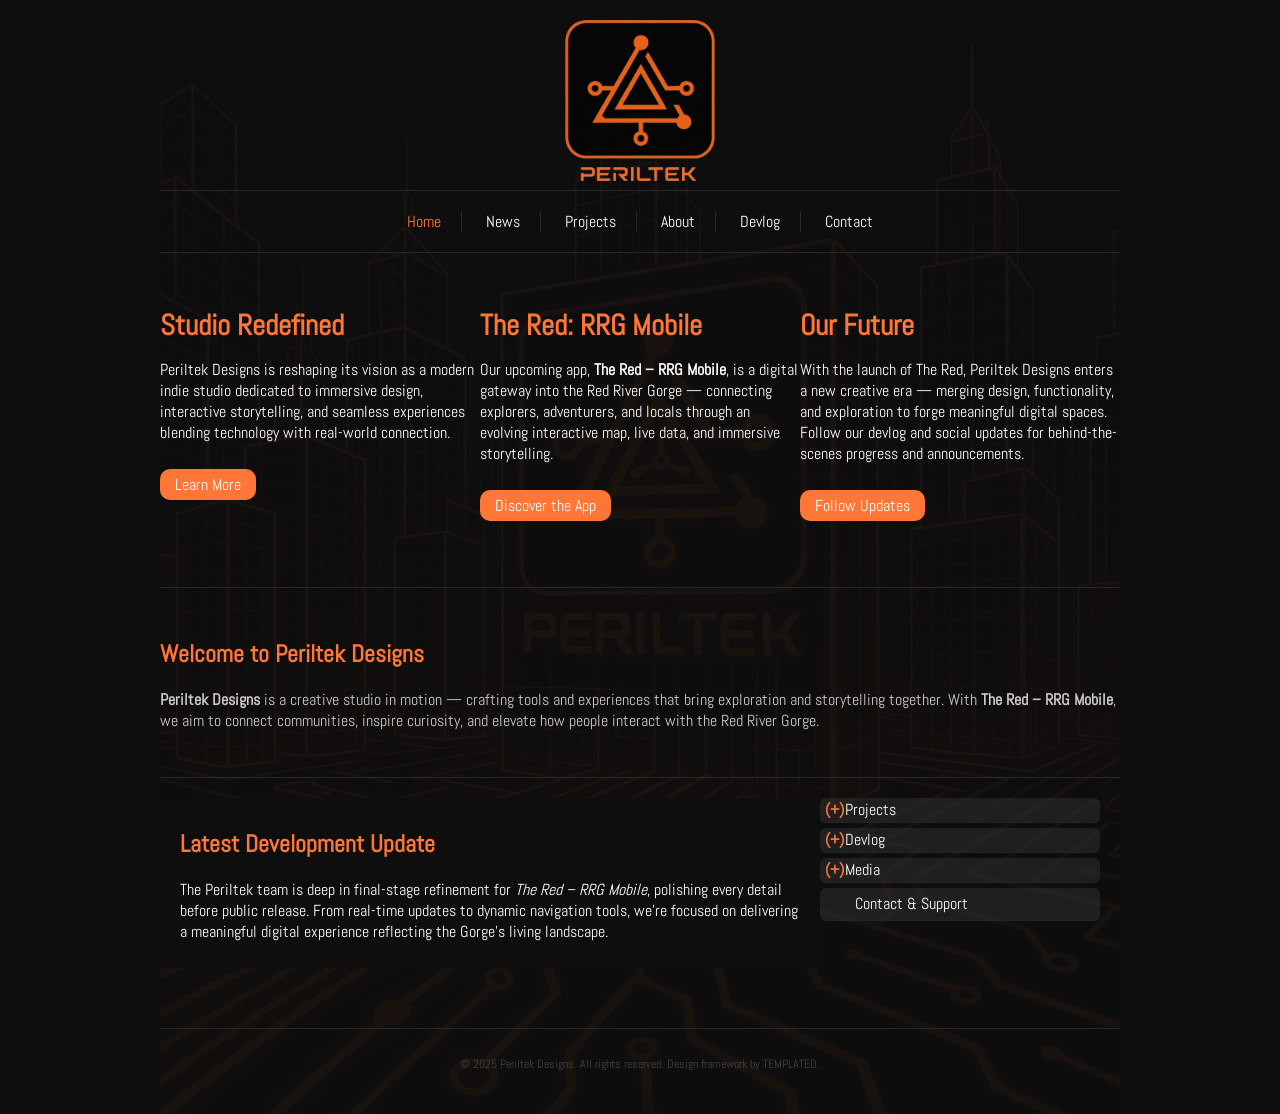
<file: index.html>
<!DOCTYPE html PUBLIC "-//W3C//DTD XHTML 1.0 Strict//EN"
		  "http://www.w3.org/TR/xhtml1/DTD/xhtml1-strict.dtd">
<html xmlns="http://www.w3.org/1999/xhtml">
<head>
	<meta charset="utf-8" />
	<meta name="viewport" content="width=device-width, initial-scale=1.0" />
	<meta name="keywords" content="Periltek Designs, game development, indie studio, The Red, RRG Mobile, Red River Gorge, game app" />
	<meta name="description" content="Periltek Designs is a creative studio reshaping its identity through innovation and immersive design. Discover our upcoming app — The Red: RRG Mobile." />
	<title>Periltek Designs | The Red - RRG Mobile</title>
	<link href="http://fonts.googleapis.com/css?family=Abel" rel="stylesheet" type="text/css" />

	<style>
		body, html {
			margin: 0;
			padding: 0;
			font-family: 'Abel', sans-serif;
			background: #0E0E0E;
			color: #fff;
		}

		a {
			text-decoration: none;
			color: #FF7637;
		}

			a:hover {
				text-decoration: underline;
			}

		/* Wrapper */
		#wrapper {
			max-width: 960px;
			width: 95%;
			margin: 0 auto;
			position: relative;
			min-height: 100vh;
		}

			#wrapper::before {
				content: "";
				position: absolute;
				top: 0;
				left: 0;
				width: 100%;
				height: 100%;
				background: url('images/Periltek Node City Cut BG.png') no-repeat center top;
				background-size: cover;
				opacity: 0.05;
				z-index: 0;
			}

			#wrapper > * {
				position: relative;
				z-index: 1;
			}

		/* Logo */
		#logo {
			width: 150px;
			height: 150px;
			margin: 20px auto;
			text-align: center;
		}

			#logo img {
				width: 100%;
				height: auto;
				display: block;
				margin: 0 auto;
			}

		/* Navigation */
		#menu {
			overflow: hidden;
			width: 100%;
			margin: 0 auto;
			padding: 20px 0;
			border-top: 1px solid #292929;
			border-bottom: 1px solid #292929;
			text-align: center;
		}

			#menu ul {
				margin: 0;
				padding: 0;
				list-style: none;
			}

			#menu li {
				display: inline-block;
				border-right: 1px solid #292929;
			}

				#menu li:last-child {
					border-right: none;
				}

			#menu a {
				display: inline-block;
				padding: 0 20px;
				font-size: 16px;
				color: #fff;
			}

				#menu a:hover, #menu .current_page_item a {
					color: #FF7637;
				}

		/* Three-column flex layout */
		#three-columns {
			display: flex;
			justify-content: space-between;
			flex-wrap: wrap;
			padding: 30px 0;
			border-bottom: 1px solid #292929;
		}

			#three-columns > div {
				flex: 1 1 30%;
				margin-bottom: 20px;
			}

			#three-columns h2 {
				font-size: 1.8em;
				color: #FF7637;
				margin-bottom: 10px;
			}

		.link-style {
			display: inline-block;
			margin-top: 10px;
			padding: 5px 15px;
			background: #FF7637;
			border-radius: 10px;
			color: #fff;
		}

			.link-style:hover {
				background: #ff884e;
			}

		/* Welcome block */
		#welcome {
			padding: 30px 0;
			border-bottom: 1px solid #292929;
		}

			#welcome h2 a {
				color: #FF7637;
			}

			#welcome .entry p {
				color: #ccc;
			}

		/* Page content */
		#page {
			display: flex;
			flex-wrap: wrap;
			padding-top: 20px;
		}

		#content {
			flex: 1 1 620px;
			padding: 10px 20px;
			background: rgba(14,14,14,0.8);
			color: #fff;
			margin-bottom: 20px;
			border-radius: 10px;
		}

		#sidebar {
			flex: 0 0 280px;
			padding: 0 20px 0 0;
		}

		/* Expandable sidebar */
		.expandable ul {
			list-style: none;
			padding: 0;
			margin: 0;
		}

		.expandable li {
			cursor: pointer;
			border-bottom: 1px dotted #292929;
			position: relative;
			padding-left: 25px;
			line-height: 1.5em;
			margin-bottom: 5px;
			background: rgba(50,50,50,0.5);
			border-radius: 6px;
			transition: background 0.3s ease;
		}

			.expandable li:hover {
				background: rgba(255,118,55,0.2);
			}

			.expandable li.active {
				background: rgba(255,118,55,0.3);
			}

			.expandable li.has-sub::before {
				content: "(+)";
				position: absolute;
				left: 5px;
				top: 0;
				font-weight: bold;
				color: #FF7637;
			}

			.expandable li.active.has-sub::before {
				content: "(-)";
			}

			.expandable li ul {
				display: none;
				padding-left: 20px;
				margin-top: 5px;
			}

			.expandable li.active > ul {
				display: block;
			}

			.expandable li a {
				color: #fff;
				text-decoration: none;
				display: block;
				margin-left: 10px;
				padding: 4px 0;
			}

				.expandable li a:hover {
					color: #000;
				}

		/* Clearfix */
		.clearfix::after {
			content: "";
			display: block;
			clear: both;
		}

		/* Footer */
		#footer {
			width: 100%;
			margin: 40px auto 0 auto;
			padding: 15px 0 30px 0;
			border-top: 1px solid #292929;
			text-align: center;
			color: #444;
			font-size: 12px;
		}

			#footer a {
				color: #444;
			}

		@media(max-width:768px) {
			#three-columns {
				flex-direction: column;
			}

				#three-columns > div {
					margin-bottom: 20px;
					flex: 1 1 100%;
				}

			#page {
				flex-direction: column;
			}

			#sidebar {
				flex: 1 1 100%;
				margin-bottom: 20px;
			}

			#menu li {
				display: block;
				border-right: none;
				margin-bottom: 5px;
			}

			#menu a {
				padding: 10px 0;
				display: block;
			}
		}
	</style>

	<script>
		document.addEventListener("DOMContentLoaded", function () {
			const items = document.querySelectorAll(".expandable li.has-sub");
			items.forEach(item => {
				item.addEventListener("click", function (e) {
					e.stopPropagation();
					this.classList.toggle("active");
				});
			});
		});
	</script>
</head>

<body>
	<div id="wrapper">
		<div id="logo">
			<a href="index.html"><img src="images/Periltek-Logo.png" alt="Periltek Designs Logo" /></a>
		</div>

		<div id="menu">
			<ul>
				<li class="current_page_item"><a href="index.html">Home</a></li>
				<li><a href="news.html">News</a></li>
				<li><a href="projects.html">Projects</a></li>
				<li><a href="about.html">About</a></li>
				<li><a href="devlog.html">Devlog</a></li>
				<li><a href="contact.html">Contact</a></li>
			</ul>
		</div>

		<div id="three-columns">
			<div id="column1">
				<h2>Studio Redefined</h2>
				<p>Periltek Designs is reshaping its vision as a modern indie studio dedicated to immersive design, interactive storytelling, and seamless experiences blending technology with real-world connection.</p>
				<p><a href="about.html" class="link-style">Learn More</a></p>
			</div>

			<div id="column2">
				<h2>The Red: RRG Mobile</h2>
				<p>Our upcoming app, <strong>The Red – RRG Mobile</strong>, is a digital gateway into the Red River Gorge — connecting explorers, adventurers, and locals through an evolving interactive map, live data, and immersive storytelling.</p>
				<p><a href="https://www.RedRiverRecreations.com" target="_blank" class="link-style">Discover the App</a></p>
			</div>

			<div id="column3">
				<h2>Our Future</h2>
				<p>With the launch of The Red, Periltek Designs enters a new creative era — merging design, functionality, and exploration to forge meaningful digital spaces. Follow our devlog and social updates for behind-the-scenes progress and announcements.</p>
				<p><a href="devlog.html" class="link-style">Follow Updates</a></p>
			</div>
		</div>

		<div id="welcome">
			<h2 class="title"><a href="#">Welcome to Periltek Designs</a></h2>
			<div class="entry">
				<p><strong>Periltek Designs</strong> is a creative studio in motion — crafting tools and experiences that bring exploration and storytelling together. With <strong>The Red – RRG Mobile</strong>, we aim to connect communities, inspire curiosity, and elevate how people interact with the Red River Gorge.</p>
			</div>
		</div>

		<div id="page" class="clearfix">
			<div id="content">
				<div class="post">
					<h2 class="title"><a href="devlog.html">Latest Development Update</a></h2>
					<div class="entry">
						<p>The Periltek team is deep in final-stage refinement for <em>The Red – RRG Mobile</em>, polishing every detail before public release. From real-time updates to dynamic navigation tools, we’re focused on delivering a meaningful digital experience reflecting the Gorge’s living landscape.</p>
					</div>
				</div>
			</div>

			<div id="sidebar" class="expandable">
				<ul>
					<li class="has-sub">
						Projects
						<ul>
							<li><a href="projects.html#thered">The Red – RRG Mobile</a></li>
							<li><a href="projects.html#future">Future Game Concepts</a></li>
							<li><a href="projects.html#tools">Experimental Tools</a></li>
						</ul>
					</li>
					<li class="has-sub">
						Devlog
						<ul>
							<li><a href="devlog.html#latest">Latest Updates</a></li>
							<li><a href="devlog.html#beta">Beta Testing Notes</a></li>
							<li><a href="devlog.html#team">Team Insights</a></li>
						</ul>
					</li>
					<li class="has-sub">
						Media
						<ul>
							<li><a href="media.html#screenshots">Screenshots</a></li>
							<li><a href="media.html#concept">Concept Art</a></li>
							<li><a href="media.html#photos">Team Photos</a></li>
						</ul>
					</li>
					<li><a href="contact.html">Contact & Support</a></li>
				</ul>
			</div>
		</div>

		<div id="footer">
			<p>&copy; 2025 Periltek Designs. All rights reserved. Design framework by <a href="https://templated.live/naturalprime/" rel="nofollow">TEMPLATED</a>.</p>
		</div>
	</div>
</body>
</html>
</file>
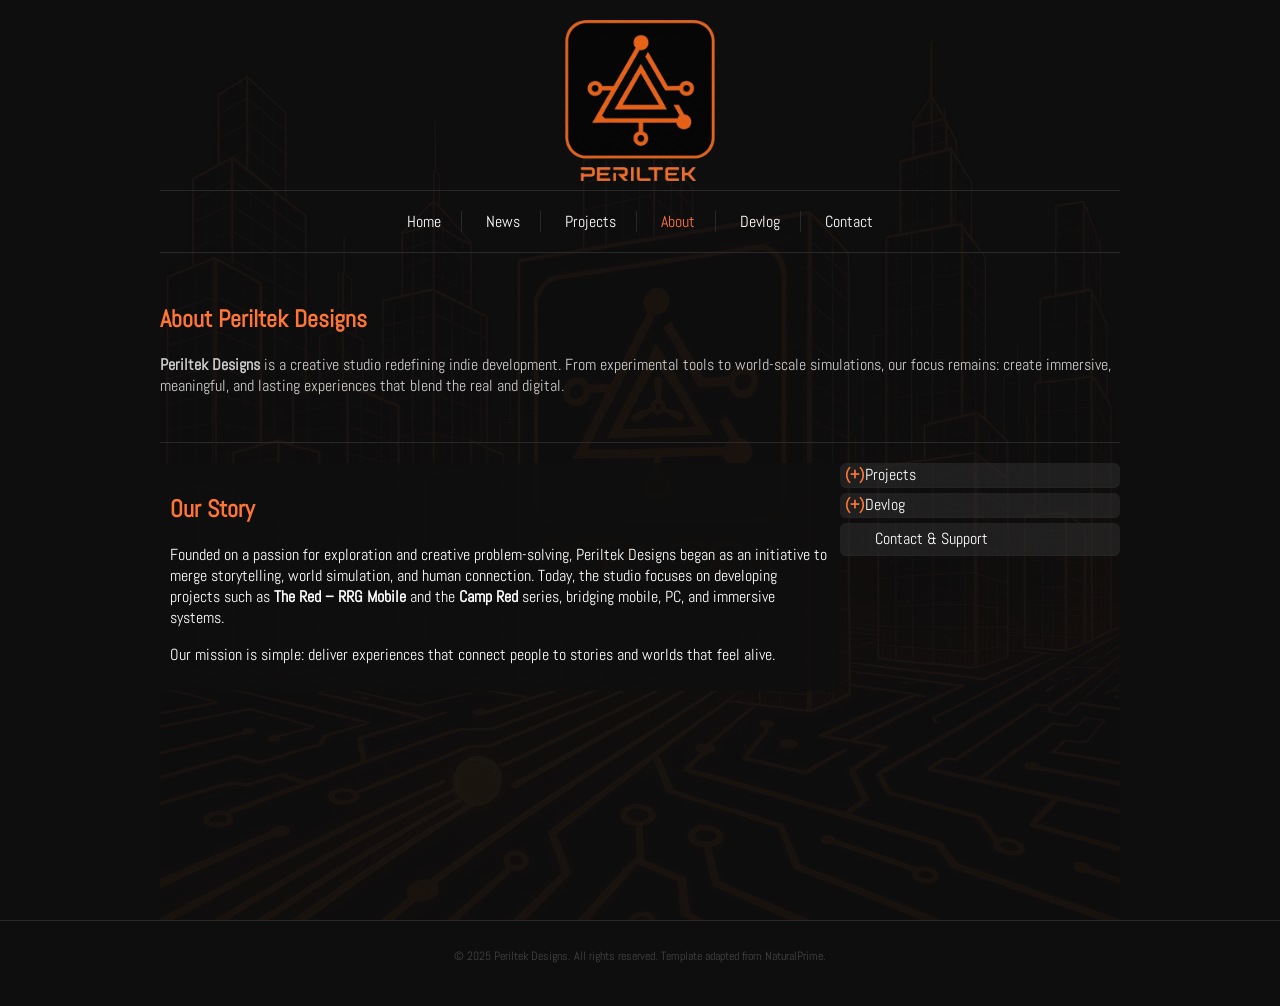
<file: about.html>
<!DOCTYPE html PUBLIC "-//W3C//DTD XHTML 1.0 Strict//EN"
		  "http://www.w3.org/TR/xhtml1/DTD/xhtml1-strict.dtd">
<html xmlns="http://www.w3.org/1999/xhtml">
<head>
	<meta charset="utf-8" />
	<meta name="viewport" content="width=device-width, initial-scale=1.0" />
	<meta name="keywords" content="Periltek Designs, game development, indie studio, The Red, RRG Mobile, Red River Gorge, game app" />
	<meta name="description" content="Periltek Designs is a creative studio reshaping its identity through innovation and immersive design. Discover our upcoming app — The Red: RRG Mobile." />
	<title>Periltek Designs | About</title>
	<link href="http://fonts.googleapis.com/css?family=Abel" rel="stylesheet" type="text/css" />

	<style>
		body, html {
			margin: 0;
			padding: 0;
			font-family: 'Abel',sans-serif;
			background: #0E0E0E;
			color: #fff;
		}

		a {
			text-decoration: none;
			color: #FF7637;
		}

			a:hover {
				text-decoration: underline;
			}

		#wrapper {
			max-width: 960px;
			width: 95%;
			margin: 0 auto;
			position: relative;
			min-height: 100vh;
		}

			#wrapper::before {
				content: "";
				position: absolute;
				top: 0;
				left: 0;
				width: 100%;
				height: 100%;
				background: url('images/Periltek Node City Cut BG.png') no-repeat center top;
				background-size: cover;
				opacity: 0.05;
				z-index: 0;
			}

			#wrapper > * {
				position: relative;
				z-index: 1;
			}

		#logo {
			width: 150px;
			height: 150px;
			margin: 20px auto;
			text-align: center;
		}

			#logo img {
				width: 100%;
				height: auto;
				display: block;
			}

		#menu {
			overflow: hidden;
			margin: 0 auto;
			padding: 20px 0;
			border-top: 1px solid #292929;
			border-bottom: 1px solid #292929;
			text-align: center;
		}

			#menu ul {
				margin: 0;
				padding: 0;
				list-style: none;
			}

			#menu li {
				display: inline-block;
				border-right: 1px solid #292929;
			}

				#menu li:last-child {
					border-right: none;
				}

			#menu a {
				display: inline-block;
				padding: 0 20px;
				font-size: 16px;
				color: #fff;
			}

				#menu a:hover, #menu .current_page_item a {
					color: #FF7637;
				}

		#welcome {
			width: 100%;
			margin: 0 auto;
			padding: 30px 0;
			border-bottom: 1px solid #292929;
		}

			#welcome h2 a {
				color: #FF7637;
			}

			#welcome .entry p {
				color: #ccc;
			}

		#page {
			display: flex;
			flex-wrap: wrap;
			padding-top: 20px;
		}

		#content {
			flex: 1 1 100%;
			background: rgba(14,14,14,0.8);
			padding: 10px;
			box-sizing: border-box;
		}

		#sidebar {
			flex: 0 0 280px;
			padding: 0;
			margin-top: 20px;
			box-sizing: border-box;
		}

		@media(min-width:768px) {
			#content {
				flex: 1 1 calc(100% - 300px);
				margin-top: 0;
			}

			#sidebar {
				margin-top: 0;
			}
		}

		.expandable ul {
			list-style: none;
			padding: 0;
			margin: 0;
		}

		.expandable li {
			cursor: pointer;
			border-bottom: 1px dotted #292929;
			position: relative;
			padding-left: 25px;
			line-height: 1.5em;
			margin-bottom: 5px;
			background: rgba(50,50,50,0.5);
			border-radius: 6px;
			transition: background 0.3s ease;
		}

			.expandable li:hover {
				background: rgba(255,118,55,0.2);
			}

			.expandable li.active {
				background: rgba(255,118,55,0.3);
			}

			.expandable li.has-sub::before {
				content: "(+)";
				position: absolute;
				left: 5px;
				top: 0;
				font-weight: bold;
				color: #FF7637;
			}

			.expandable li.active.has-sub::before {
				content: "(-)";
			}

			.expandable li ul {
				display: none;
				padding-left: 20px;
				margin-top: 5px;
			}

			.expandable li.active > ul {
				display: block;
			}

			.expandable li a {
				color: #fff;
				text-decoration: none;
				display: block;
				margin-left: 10px;
				padding: 4px 0;
			}

				.expandable li a:hover {
					color: #000;
				}

		.clearfix::after {
			content: "";
			display: block;
			clear: both;
		}

		#footer {
			width: 100%;
			margin: 0 auto;
			padding: 15px 0 30px 0;
			border-top: 1px solid #292929;
			text-align: center;
			color: #444;
			font-size: 12px;
		}

			#footer a {
				color: #444;
			}
	</style>

	<script>
		document.addEventListener("DOMContentLoaded", function () {
			const items = document.querySelectorAll(".expandable li.has-sub");
			items.forEach(item => {
				item.addEventListener("click", function (e) {
					e.stopPropagation();
					this.classList.toggle("active");
				});
			});
		});
	</script>
</head>

<body>
	<div id="wrapper">
		<div id="logo">
			<a href="index.html"><img src="images/Periltek-Logo.png" alt="Periltek Designs Logo" /></a>
		</div>

		<div id="menu">
			<ul>
				<li><a href="index.html">Home</a></li>
				<li><a href="news.html">News</a></li>
				<li><a href="projects.html">Projects</a></li>
				<li class="current_page_item"><a href="about.html">About</a></li>
				<li><a href="devlog.html">Devlog</a></li>
				<li><a href="contact.html">Contact</a></li>
			</ul>
		</div>

		<div id="welcome">
			<h2 class="title"><a href="#">About Periltek Designs</a></h2>
			<div class="entry">
				<p><strong>Periltek Designs</strong> is a creative studio redefining indie development. From experimental tools to world-scale simulations, our focus remains: create immersive, meaningful, and lasting experiences that blend the real and digital.</p>
			</div>
		</div>

		<div id="page">
			<div id="content">
				<div class="post">
					<h2 class="title"><a href="#">Our Story</a></h2>
					<div class="entry">
						<p>Founded on a passion for exploration and creative problem-solving, Periltek Designs began as an initiative to merge storytelling, world simulation, and human connection. Today, the studio focuses on developing projects such as <strong>The Red – RRG Mobile</strong> and the <strong>Camp Red</strong> series, bridging mobile, PC, and immersive systems.</p>
						<p>Our mission is simple: deliver experiences that connect people to stories and worlds that feel alive.</p>
					</div>
				</div>
			</div>

			<div id="sidebar" class="expandable">
				<ul>
					<li class="has-sub">
						Projects
						<ul>
							<li><a href="projects.html#thered">The Red – RRG Mobile</a></li>
							<li><a href="projects.html#campred">Camp Red</a></li>
							<li><a href="projects.html#anarchy404">Anarchy 404</a></li>
						</ul>
					</li>
					<li class="has-sub">
						Devlog
						<ul>
							<li><a href="devlog.html#latest">Latest Updates</a></li>
							<li><a href="devlog.html#beta">Beta Testing Notes</a></li>
							<li><a href="devlog.html#team">Team Insights</a></li>
						</ul>
					</li>
					<li><a href="contact.html">Contact & Support</a></li>
				</ul>
			</div>
		</div>
	</div>

	<div id="footer">
		<p>&copy; 2025 Periltek Designs. All rights reserved. Template adapted from <a href="https://templated.live/naturalprime/" rel="nofollow">NaturalPrime</a>.</p>
	</div>
</body>
</html>
</file>
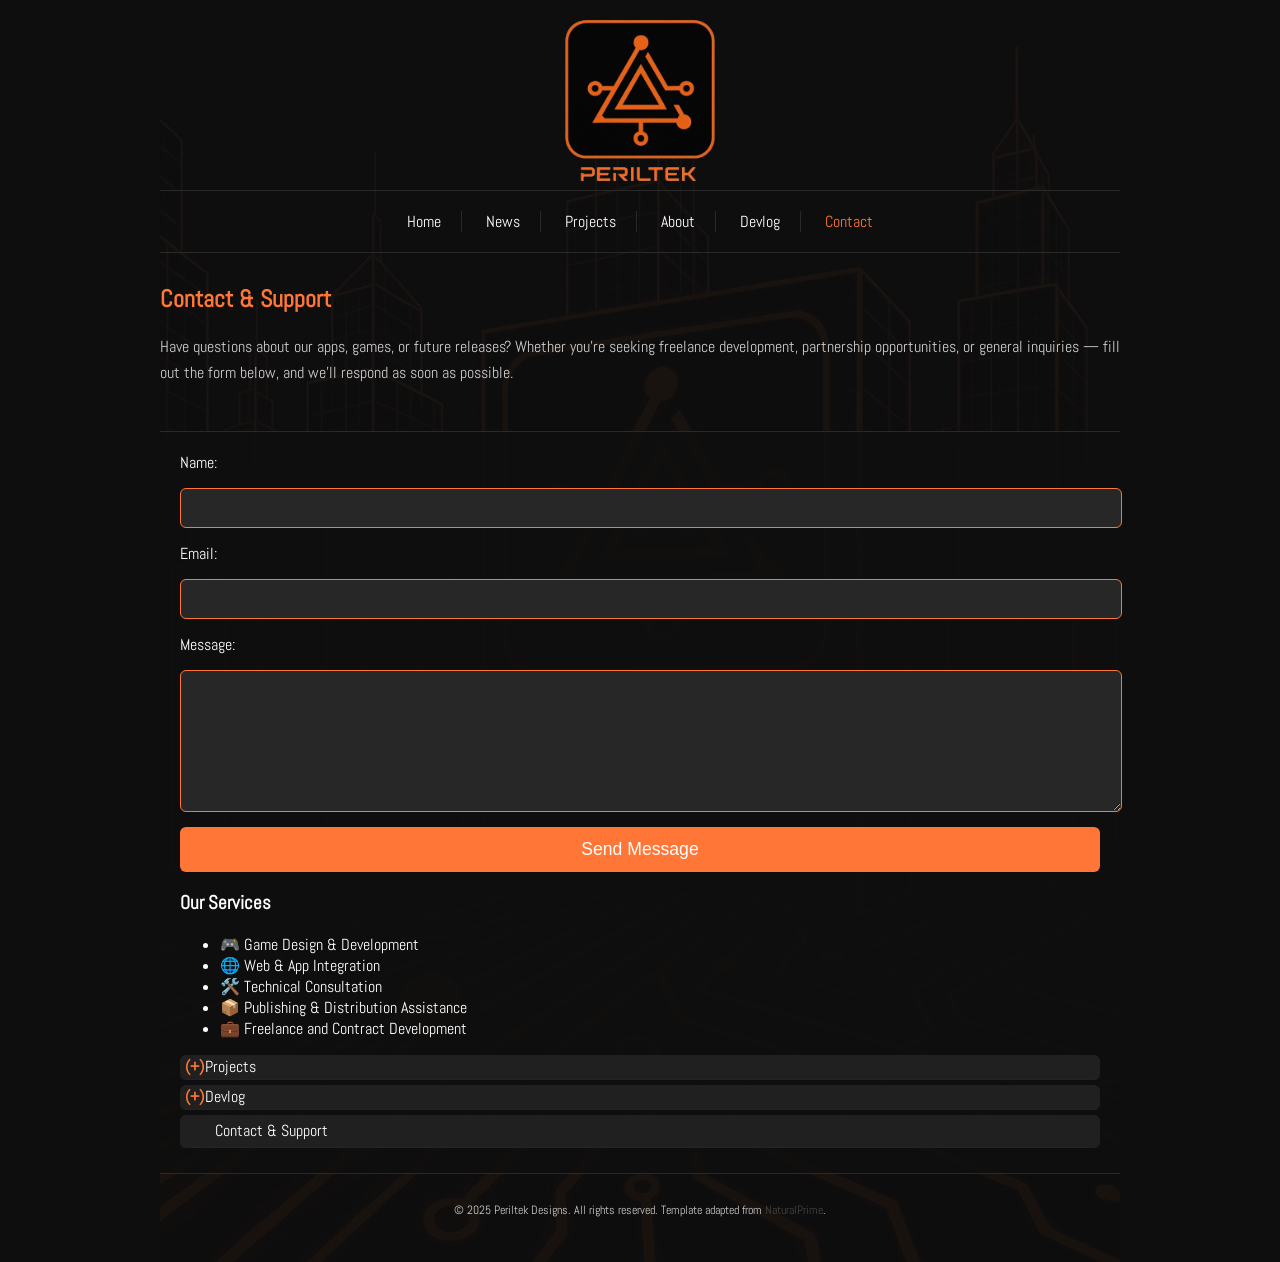
<file: contact.html>
<!DOCTYPE html PUBLIC "-//W3C//DTD XHTML 1.0 Strict//EN"
		  "http://www.w3.org/TR/xhtml1/DTD/xhtml1-strict.dtd">
<html xmlns="http://www.w3.org/1999/xhtml">
<head>
	<meta charset="utf-8" />
	<meta name="viewport" content="width=device-width, initial-scale=1.0" />
	<meta name="keywords" content="Periltek Designs, game development, indie studio, The Red, RRG Mobile, Red River Gorge, game app" />
	<meta name="description" content="Periltek Designs is a creative studio reshaping its identity through innovation and immersive design. Discover our upcoming app — The Red: RRG Mobile." />
	<title>Periltek Designs | Contact</title>
	<link href="http://fonts.googleapis.com/css?family=Abel" rel="stylesheet" type="text/css" />

	<style>
		body, html {
			margin: 0;
			padding: 0;
			font-family: 'Abel', sans-serif;
			background: #0E0E0E;
			color: #fff;
		}

		a {
			text-decoration: none;
			color: #FF7637;
		}

			a:hover {
				text-decoration: underline;
			}

		#wrapper {
			max-width: 960px;
			width: 95%;
			margin: 0 auto;
			position: relative;
			min-height: 100vh;
		}

			#wrapper::before {
				content: "";
				position: absolute;
				top: 0;
				left: 0;
				width: 100%;
				height: 100%;
				background: url('images/Periltek Node City Cut BG.png') no-repeat center top;
				background-size: cover;
				opacity: 0.05;
				z-index: 0;
			}

			#wrapper > * {
				position: relative;
				z-index: 1;
			}

		#logo {
			width: 150px;
			height: 150px;
			margin: 20px auto;
			text-align: center;
		}

			#logo img {
				width: 100%;
				height: auto;
				display: block;
			}

		#menu {
			overflow: hidden;
			margin: 0 auto;
			padding: 20px 0;
			border-top: 1px solid #292929;
			border-bottom: 1px solid #292929;
			text-align: center;
		}

			#menu ul {
				margin: 0;
				padding: 0;
				list-style: none;
			}

			#menu li {
				display: inline-block;
				border-right: 1px solid #292929;
			}

				#menu li:last-child {
					border-right: none;
				}

			#menu a {
				display: inline-block;
				padding: 0 20px;
				font-size: 16px;
				color: #fff;
			}

				#menu a:hover, #menu .current_page_item a {
					color: #FF7637;
				}

		#welcome {
			width: 100%;
			margin: 0 auto;
			padding: 30px 0;
			border-bottom: 1px solid #292929;
		}

			#welcome h2 a {
				color: #FF7637;
			}

			#welcome .entry p {
				color: #ccc;
			}

		#content {
			width: 100%;
			background: rgba(14,14,14,0.8);
			padding: 20px;
			box-sizing: border-box;
			border-radius: 8px;
		}

		h2 {
			color: #FF7637;
			margin-top: 0;
		}

		p {
			color: #ccc;
			line-height: 1.6em;
		}

		form {
			display: flex;
			flex-direction: column;
			gap: 15px;
		}

		input, textarea {
			width: 100%;
			background: rgba(255,255,255,0.1);
			border: 1px solid #FF7637;
			border-radius: 6px;
			padding: 10px;
			color: #fff;
			font-size: 1em;
		}

		textarea {
			min-height: 120px;
			resize: vertical;
		}

		button {
			background: #FF7637;
			border: none;
			padding: 12px 20px;
			border-radius: 6px;
			color: #fff;
			font-size: 1.1em;
			cursor: pointer;
			transition: background 0.3s;
		}

			button:hover {
				background: #e35f20;
			}

		.expandable ul {
			list-style: none;
			padding: 0;
			margin: 0;
		}

		.expandable li {
			cursor: pointer;
			border-bottom: 1px dotted #292929;
			position: relative;
			padding-left: 25px;
			line-height: 1.5em;
			margin-bottom: 5px;
			background: rgba(50,50,50,0.5);
			border-radius: 6px;
			transition: background 0.3s ease;
		}

			.expandable li:hover {
				background: rgba(255,118,55,0.2);
			}

			.expandable li.active {
				background: rgba(255,118,55,0.3);
			}

			.expandable li.has-sub::before {
				content: "(+)";
				position: absolute;
				left: 5px;
				top: 0;
				font-weight: bold;
				color: #FF7637;
			}

			.expandable li.active.has-sub::before {
				content: "(-)";
			}

			.expandable li ul {
				display: none;
				padding-left: 20px;
				margin-top: 5px;
			}

			.expandable li.active > ul {
				display: block;
			}

			.expandable li a {
				color: #fff;
				text-decoration: none;
				display: block;
				margin-left: 10px;
				padding: 4px 0;
			}

				.expandable li a:hover {
					color: #000;
				}

		#footer {
			width: 100%;
			margin: 0 auto;
			padding: 15px 0 30px 0;
			border-top: 1px solid #292929;
			text-align: center;
			color: #444;
			font-size: 12px;
		}

			#footer a {
				color: #444;
			}
	</style>

	<script>
		document.addEventListener("DOMContentLoaded", function () {
			const items = document.querySelectorAll(".expandable li.has-sub");
			items.forEach(item => {
				item.addEventListener("click", function (e) {
					e.stopPropagation();
					this.classList.toggle("active");
				});
			});
		});
	</script>
</head>

<body>
	<div id="wrapper">
		<div id="logo">
			<a href="index.html"><img src="images/Periltek-Logo.png" alt="Periltek Designs Logo" /></a>
		</div>

		<div id="menu">
			<ul>
				<li><a href="index.html">Home</a></li>
				<li><a href="news.html">News</a></li>
				<li><a href="projects.html">Projects</a></li>
				<li><a href="about.html">About</a></li>
				<li><a href="devlog.html">Devlog</a></li>
				<li class="current_page_item"><a href="contact.html">Contact</a></li>
			</ul>
		</div>

		<div id="welcome">
			<h2 class="title"><a href="#">Contact & Support</a></h2>
			<div class="entry">
				<p>Have questions about our apps, games, or future releases? Whether you’re seeking freelance development, partnership opportunities, or general inquiries — fill out the form below, and we’ll respond as soon as possible.</p>
			</div>
		</div>

		<div id="page">
			<div id="content">
				<form action="https://formspree.io/f/xwpakbvr" method="POST">
					<label for="name">Name:</label>
					<input type="text" name="name" id="name" required=required />

					<label for="email">Email:</label>
					<input type="email" name="_replyto" id="email" required=required />

					<label for="message">Message:</label>
					<textarea name="message" id="message" required=required></textarea>

					<button type="submit">Send Message</button>
				</form>

				<div class="services">
					<h3>Our Services</h3>
					<ul>
						<li>🎮 Game Design & Development</li>
						<li>🌐 Web & App Integration</li>
						<li>🛠️ Technical Consultation</li>
						<li>📦 Publishing & Distribution Assistance</li>
						<li>💼 Freelance and Contract Development</li>
					</ul>
				</div>

				<!-- Sidebar links moved below form -->
				<div class="expandable">
					<ul>
						<li class="has-sub">
							Projects
							<ul>
								<li><a href="projects.html#thered">The Red – RRG Mobile</a></li>
								<li><a href="projects.html#future">Future Game Concepts</a></li>
								<li><a href="projects.html#tools">Experimental Tools</a></li>
							</ul>
						</li>
						<li class="has-sub">
							Devlog
							<ul>
								<li><a href="devlog.html#latest">Latest Updates</a></li>
								<li><a href="devlog.html#beta">Beta Testing Notes</a></li>
								<li><a href="devlog.html#team">Team Insights</a></li>
							</ul>
						</li>
						<li><a href="contact.html">Contact & Support</a></li>
					</ul>
				</div>

			</div>
		</div>

		<div id="footer">
			<p>&copy; 2025 Periltek Designs. All rights reserved. Template adapted from <a href="https://templated.live/naturalprime/" rel="nofollow">NaturalPrime</a>.</p>
		</div>
	</div>
</body>
</html>
</file>
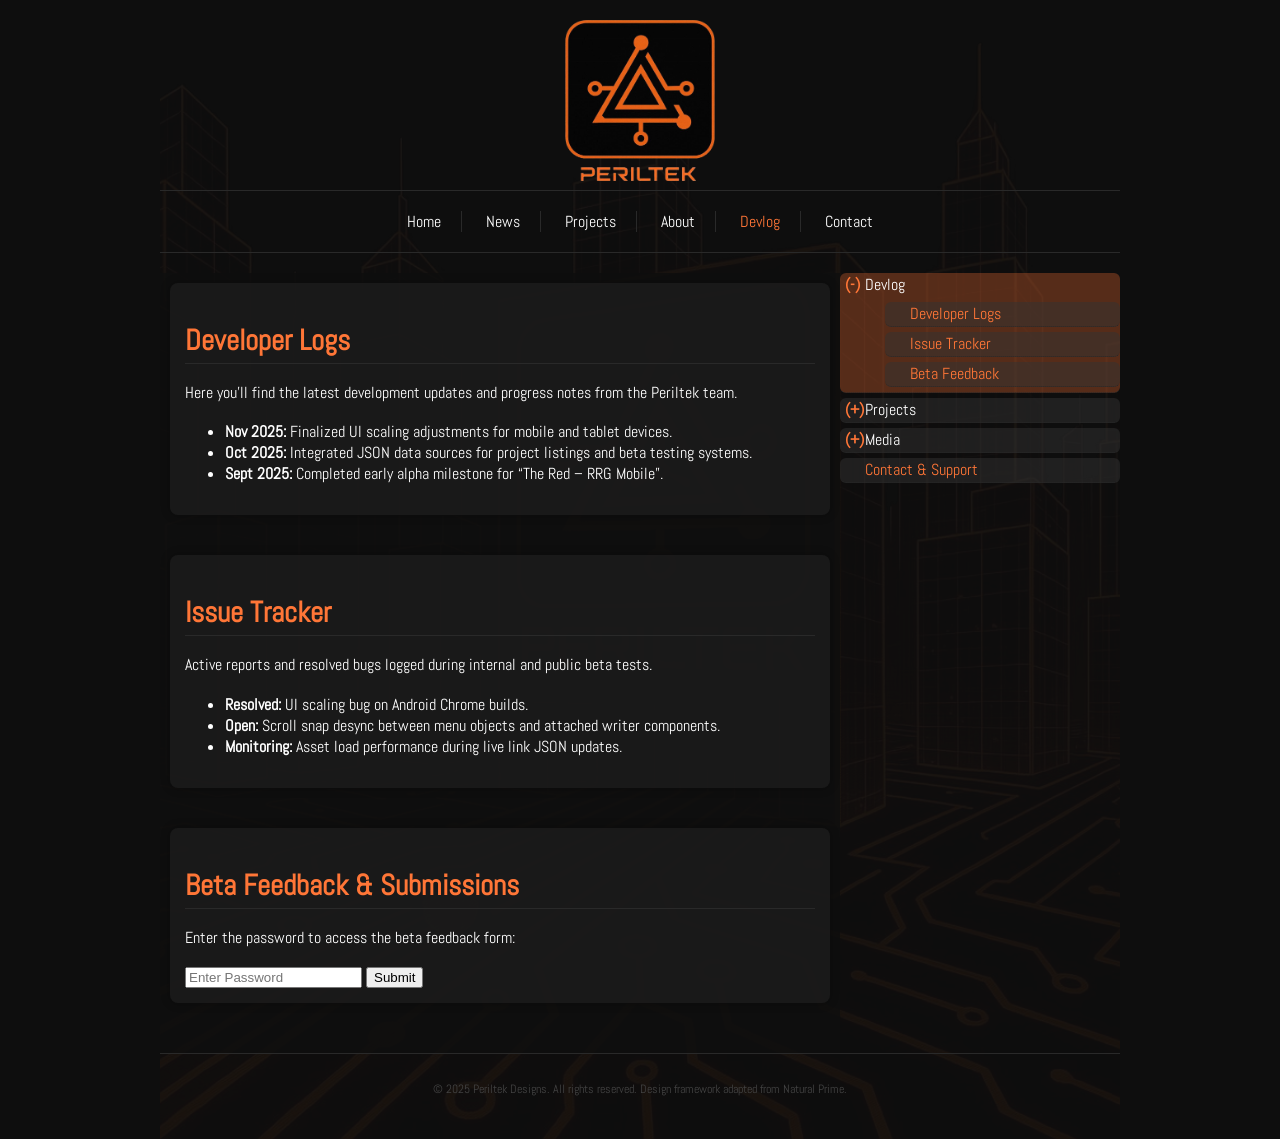
<file: devlog.html>
<!DOCTYPE html PUBLIC "-//W3C//DTD XHTML 1.0 Strict//EN"
		  "http://www.w3.org/TR/xhtml1/DTD/xhtml1-strict.dtd">
<html xmlns="http://www.w3.org/1999/xhtml">
<head>
	<meta charset="utf-8" />
	<meta name="viewport" content="width=device-width, initial-scale=1.0" />
	<meta name="keywords" content="Periltek Designs, devlog, development updates, beta testing, issue tracker, indie studio, game development" />
	<meta name="description" content="Periltek Designs Devlog — featuring latest updates, bug tracking, and beta support for ongoing projects." />
	<title>Periltek Designs | Devlog</title>
	<link href="http://fonts.googleapis.com/css?family=Abel" rel="stylesheet" type="text/css" />

	<style>
		body, html {
			margin: 0;
			padding: 0;
			font-family: 'Abel', sans-serif;
			background: #0E0E0E;
			color: #fff;
		}

		a {
			text-decoration: none;
			color: #FF7637;
		}

			a:hover {
				text-decoration: underline;
			}

		/* Wrapper */
		#wrapper {
			max-width: 960px;
			width: 95%;
			margin: 0 auto;
			position: relative;
			min-height: 100vh;
		}

			#wrapper::before {
				content: "";
				position: absolute;
				top: 0;
				left: 0;
				width: 100%;
				height: 100%;
				background: url('images/Periltek Node City Cut BG.png') no-repeat center top;
				background-size: cover;
				opacity: 0.05;
				z-index: 0;
			}

			#wrapper > * {
				position: relative;
				z-index: 1;
			}

		/* Logo */
		#logo {
			width: 150px;
			height: 150px;
			margin: 20px auto;
			text-align: center;
		}

			#logo img {
				width: 100%;
				height: auto;
				display: block;
			}

		/* Menu */
		#menu {
			text-align: center;
			padding: 20px 0;
			border-top: 1px solid #292929;
			border-bottom: 1px solid #292929;
		}

			#menu ul {
				margin: 0;
				padding: 0;
				list-style: none;
			}

			#menu li {
				display: inline-block;
				border-right: 1px solid #292929;
			}

				#menu li:last-child {
					border-right: none;
				}

			#menu a {
				padding: 0 20px;
				font-size: 16px;
				color: #fff;
			}

				#menu a:hover, #menu .current_page_item a {
					color: #FF7637;
				}

		/* Content layout */
		#page {
			display: flex;
			flex-wrap: wrap;
			padding-top: 20px;
		}

		#content {
			flex: 1 1 100%;
			background: rgba(14,14,14,0.8);
			padding: 10px;
			box-sizing: border-box;
		}

		#sidebar {
			flex: 0 0 280px;
			margin-top: 20px;
		}

		@media(min-width:768px) {
			#content {
				flex: 1 1 calc(100% - 300px);
			}

			#sidebar {
				margin-top: 0;
			}
		}

		/* Section blocks */
		.section {
			margin-bottom: 40px;
			background: rgba(30,30,30,0.7);
			padding: 15px;
			border-radius: 8px;
			box-shadow: 0 0 10px rgba(0,0,0,0.3);
		}

			.section h2 {
				color: #FF7637;
				font-size: 1.8em;
				border-bottom: 1px solid #292929;
				padding-bottom: 5px;
				margin-bottom: 10px;
			}

			.section p {
				line-height: 1.6em;
			}

		/* Expandable sidebar */
		.expandable ul {
			list-style: none;
			padding: 0;
			margin: 0;
		}

		.expandable li {
			cursor: pointer;
			border-bottom: 1px dotted #292929;
			position: relative;
			padding-left: 25px;
			line-height: 1.5em;
			margin-bottom: 5px;
			background: rgba(50,50,50,0.5);
			border-radius: 6px;
			transition: background 0.3s ease;
		}

			.expandable li:hover {
				background: rgba(255,118,55,0.2);
			}

			.expandable li.active {
				background: rgba(255,118,55,0.3);
			}

			.expandable li.has-sub::before {
				content: "(+)";
				position: absolute;
				left: 5px;
				top: 0;
				font-weight: bold;
				color: #FF7637;
			}

			.expandable li.active.has-sub::before {
				content: "(-)";
			}

			.expandable li ul {
				display: none;
				padding-left: 20px;
				margin-top: 5px;
			}

			.expandable li.active > ul {
				display: block;
			}

		/* Beta form */
		#beta-form {
			display: none;
			margin-top: 10px;
			padding: 10px;
			background: rgba(50,50,50,0.6);
			border-radius: 6px;
		}

			#beta-form input, #beta-form textarea {
				width: 95%;
				margin-bottom: 10px;
				padding: 5px;
			}

		#beta-error {
			color: #FF5555;
			display: none;
			margin-top: 5px;
		}

		/* Footer */
		#footer {
			width: 100%;
			margin: 0 auto;
			padding: 15px 0 30px 0;
			border-top: 1px solid #292929;
			text-align: center;
			color: #444;
			font-size: 12px;
		}

			#footer a {
				color: #444;
			}
	</style>

	<script>
		document.addEventListener("DOMContentLoaded", function () {
			// Expandable sidebar logic
			document.querySelectorAll(".expandable li.has-sub").forEach(item => {
				item.addEventListener("click", function (e) {
					e.stopPropagation();
					this.classList.toggle("active");
				});
			});

			// Password-protected Beta Feedback section
			const submitBtn = document.getElementById("beta-submit");
			submitBtn.addEventListener("click", async function () {
				const inputPw = document.getElementById("beta-password").value;
				const errorMsg = document.getElementById("beta-error");
				const formSection = document.getElementById("beta-form");

				try {
					const res = await fetch("https://gist.githubusercontent.com/periltek/9400a62c9044c45b514b829966261f02/raw/d680b468c8c002967c08458bfa8b783a65d176f0/access.json");
					const data = await res.json();
					if (inputPw === data.betaPasswordHash) {
						formSection.style.display = "block";
						errorMsg.style.display = "none";
					} else {
						errorMsg.style.display = "block";
					}
				} catch (e) {
					errorMsg.innerText = "Error fetching password!";
					errorMsg.style.display = "block";
				}
			});
		});
	</script>
</head>

<body>
	<div id="wrapper">
		<div id="logo">
			<a href="index.html"><img src="images/Periltek-Logo.png" alt="Periltek Designs Logo" /></a>
		</div>

		<div id="menu">
			<ul>
				<li><a href="index.html">Home</a></li>
				<li><a href="news.html">News</a></li>
				<li><a href="projects.html">Projects</a></li>
				<li><a href="about.html">About</a></li>
				<li class="current_page_item"><a href="devlog.html">Devlog</a></li>
				<li><a href="contact.html">Contact</a></li>
			</ul>
		</div>

		<div id="page">
			<div id="content">
				<!-- Section 1: Dev Logs -->
				<div class="section" id="devlogs">
					<h2>Developer Logs</h2>
					<p>Here you’ll find the latest development updates and progress notes from the Periltek team.</p>
					<ul>
						<li><strong>Nov 2025:</strong> Finalized UI scaling adjustments for mobile and tablet devices.</li>
						<li><strong>Oct 2025:</strong> Integrated JSON data sources for project listings and beta testing systems.</li>
						<li><strong>Sept 2025:</strong> Completed early alpha milestone for “The Red – RRG Mobile”.</li>
					</ul>
				</div>

				<!-- Section 2: Issue Tracker -->
				<div class="section" id="issues">
					<h2>Issue Tracker</h2>
					<p>Active reports and resolved bugs logged during internal and public beta tests.</p>
					<ul>
						<li><strong>Resolved:</strong> UI scaling bug on Android Chrome builds.</li>
						<li><strong>Open:</strong> Scroll snap desync between menu objects and attached writer components.</li>
						<li><strong>Monitoring:</strong> Asset load performance during live link JSON updates.</li>
					</ul>
				</div>

				<!-- Section 3: Beta Feedback (Password Protected) -->
				<div class="section" id="beta">
					<h2>Beta Feedback & Submissions</h2>
					<p>Enter the password to access the beta feedback form:</p>
					<input type="password" id="beta-password" placeholder="Enter Password" />
					<button id="beta-submit">Submit</button>
					<div id="beta-error">Invalid password, try again.</div>

					<div id="beta-form">
						<form action="https://formspree.io/f/myzlyjjy" method="POST">
							<input type="text" name="name" placeholder="Your Name" required=required />
							<input type="email" name="_replyto" placeholder="Your Email" required=required />
							<textarea name="message" placeholder="Your Feedback" rows="6" required=required></textarea>
							<button type="submit">Send Feedback</button>
						</form>
					</div>
				</div>
			</div>

			<!-- Sidebar -->
			<div id="sidebar" class="expandable">
				<ul>
					<li class="has-sub active">
						Devlog
						<ul>
							<li><a href="#devlogs">Developer Logs</a></li>
							<li><a href="#issues">Issue Tracker</a></li>
							<li><a href="#beta">Beta Feedback</a></li>
						</ul>
					</li>
					<li class="has-sub">
						Projects
						<ul>
							<li><a href="projects.html#thered">The Red – RRG Mobile</a></li>
							<li><a href="projects.html#campred">Camp Red & Expansions</a></li>
							<li><a href="projects.html#anarchy404">Anarchy 404</a></li>
						</ul>
					</li>
					<li class="has-sub">
						Media
						<ul>
							<li><a href="media.html#screenshots">Screenshots</a></li>
							<li><a href="media.html#concept">Concept Art</a></li>
							<li><a href="media.html#photos">Team Photos</a></li>
						</ul>
					</li>
					<li><a href="contact.html">Contact & Support</a></li>
				</ul>
			</div>
		</div>

		<div id="footer">
			<p>&copy; 2025 Periltek Designs. All rights reserved. Design framework adapted from <a href="https://templated.live/naturalprime/" target="_blank" rel="nofollow">Natural Prime</a>.</p>
		</div>
	</div>
</body>
</html>
</file>
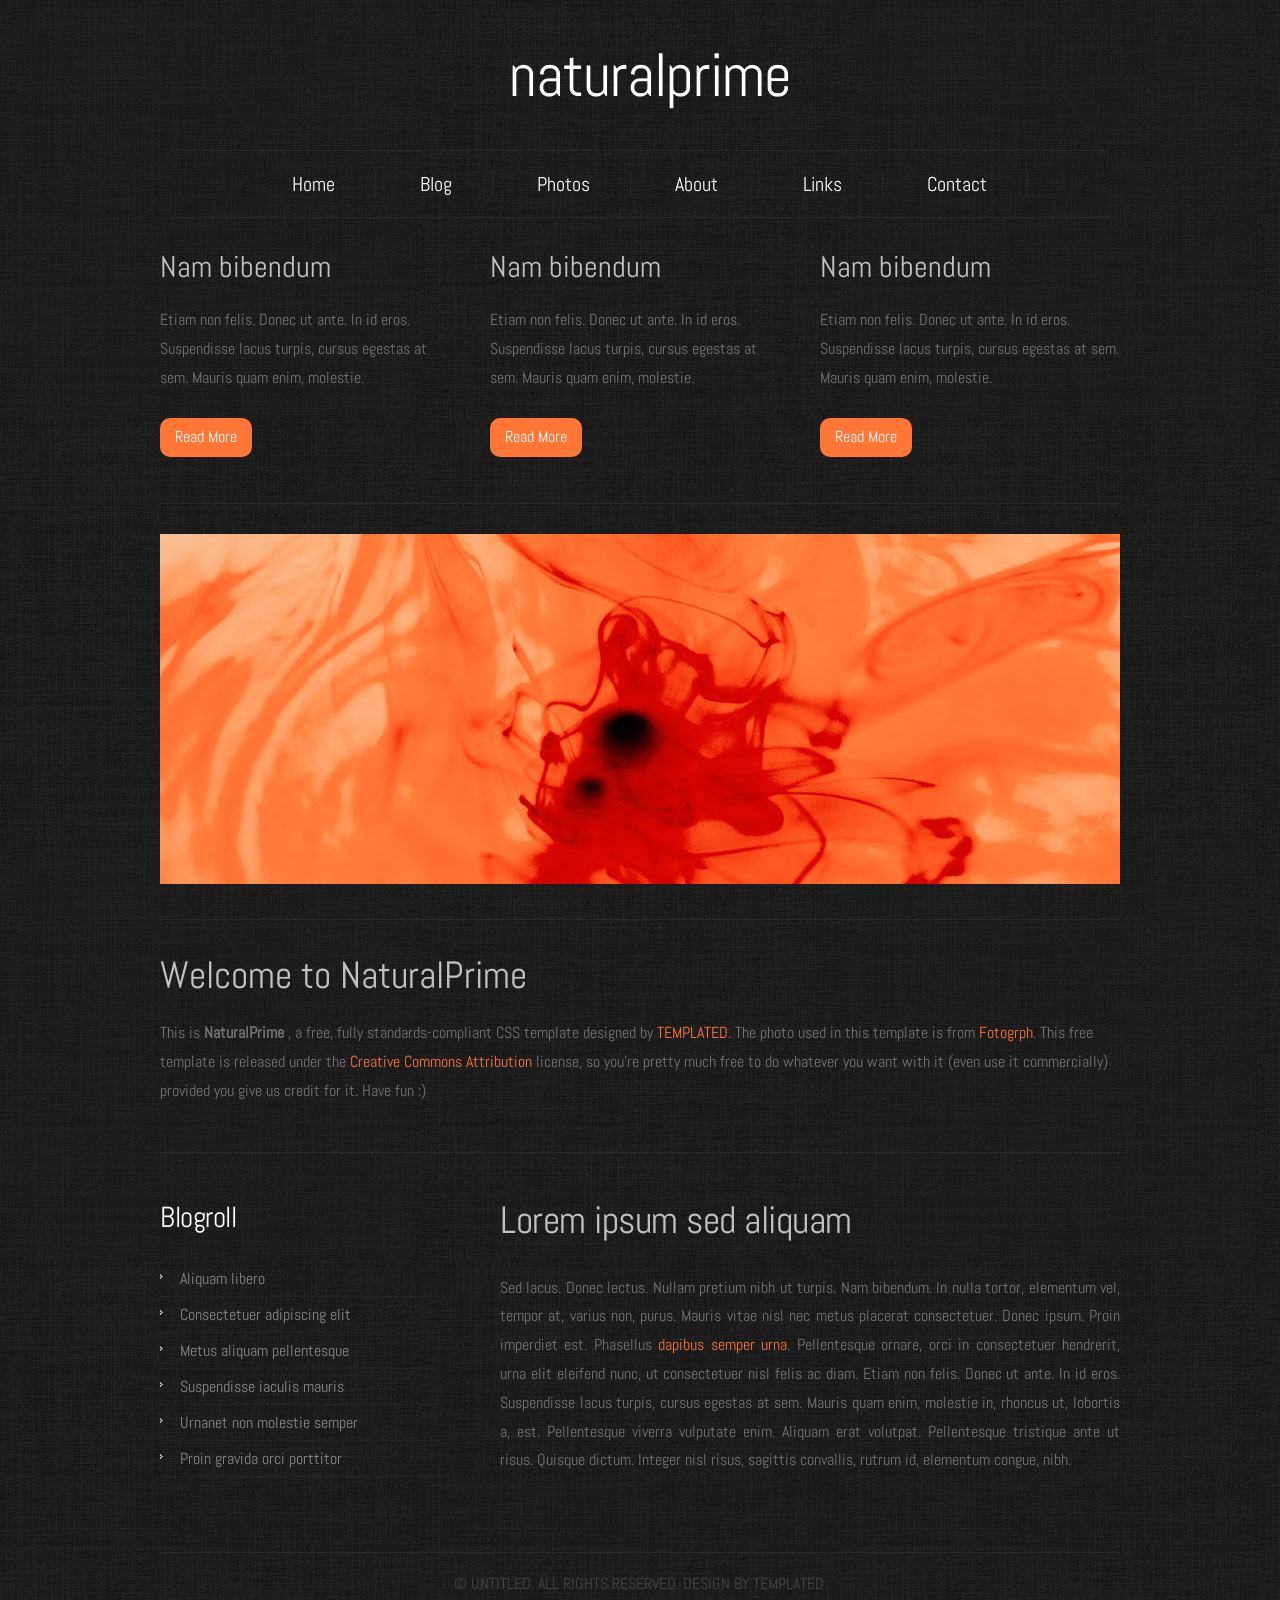
<file: index - OG.html>
<!DOCTYPE html PUBLIC "-//W3C//DTD XHTML 1.0 Strict//EN" "http://www.w3.org/TR/xhtml1/DTD/xhtml1-strict.dtd">
<!--
Design by TEMPLATED
http://templated.co
Released for free under the Creative Commons Attribution License

Name       : NaturalPrime 
Description: A two-column, fixed-width design with dark color scheme.
Version    : 1.0
Released   : 20120325

-->
<html xmlns="http://www.w3.org/1999/xhtml">
<head>
<meta name="keywords" content="" />
<meta name="description" content="" />
<meta http-equiv="content-type" content="text/html; charset=utf-8" />
<title>Naturalprime by TEMPLATED</title>
<link href="http://fonts.googleapis.com/css?family=Abel" rel="stylesheet" type="text/css" />
<link href="style.css" rel="stylesheet" type="text/css" media="screen" />
<style type="text/css">
@import "gallery.css";
</style>
</head>
<body>
<div id="wrapper">
	<div id="header">
		<div id="logo">
			<h1><a href="#">NaturalPrime</a></h1>
		</div>
	</div>
	<!-- end #header -->
	<div id="menu">
		<ul>
			<li class="current_page_item"><a href="#">Home</a></li>
			<li><a href="#">Blog</a></li>
			<li><a href="#">Photos</a></li>
			<li><a href="#">About</a></li>
			<li><a href="#">Links</a></li>
			<li><a href="#">Contact</a></li>
		</ul>
	</div>
	<!-- end #menu -->
	<div id="three-columns">
		<div id="column1">
			<h2>Nam bibendum</h2>
			<p>Etiam non felis. Donec ut ante. In id eros. Suspendisse lacus turpis, cursus egestas at sem. Mauris quam enim, molestie.</p>
			<p><a href="#" class="link-style">Read More</a></p>
		</div>
		<div id="column2">
			<h2>Nam bibendum</h2>
			<p>Etiam non felis. Donec ut ante. In id eros. Suspendisse lacus turpis, cursus egestas at sem. Mauris quam enim, molestie.</p>
			<p><a href="#" class="link-style">Read More</a></p>
		</div>
		<div id="column3">
			<h2>Nam bibendum</h2>
			<p>Etiam non felis. Donec ut ante. In id eros. Suspendisse lacus turpis, cursus egestas at sem. Mauris quam enim, molestie.</p>
			<p><a href="#" class="link-style">Read More</a></p>
		</div>
	</div>
	<div id="banner"><img src="images/pics01.jpg" width="960" height="350" alt="" /></div>
	<div id="welcome">
		<h2 class="title"><a href="#">Welcome to NaturalPrime</a></h2>
		<div class="entry">
			<p>This is <strong>NaturalPrime </strong>, a free, fully standards-compliant CSS template designed by <a href="http://templated.co" rel="nofollow">TEMPLATED</a>.  The photo used in this template is from <a href="http://fotogrph.com/">Fotogrph</a>.  This free template is released under the <a href="http://creativecommons.org/licenses/by/3/">Creative Commons Attribution</a> license, so you’re pretty much free to do whatever you want with it (even use it commercially) provided you give us credit for it. Have fun :)</p>
		</div>
	</div>
	<div id="page">
		<div id="page-bgtop">
			<div id="page-bgbtm">
				<div id="content">
					<div class="post">
						<h2 class="title"><a href="#">Lorem ipsum sed aliquam</a></h2>
						<div class="entry">
							<p>Sed lacus. Donec lectus. Nullam pretium nibh ut turpis. Nam bibendum. In nulla tortor, elementum vel, tempor at, varius non, purus. Mauris vitae nisl nec metus placerat consectetuer. Donec ipsum. Proin imperdiet est. Phasellus <a href="#">dapibus semper urna</a>. Pellentesque ornare, orci in consectetuer hendrerit, urna elit eleifend nunc, ut consectetuer nisl felis ac diam. Etiam non felis. Donec ut ante. In id eros. Suspendisse lacus turpis, cursus egestas at sem.  Mauris quam enim, molestie in, rhoncus ut, lobortis a, est.	Pellentesque viverra vulputate enim. Aliquam erat volutpat. Pellentesque tristique ante ut risus. Quisque dictum. Integer nisl risus, sagittis convallis, rutrum id, elementum congue, nibh. </p>
						</div>
					</div>
				</div>
				<!-- end #content -->
				<div id="sidebar">
					<ul>
						<li>
							<h2>Blogroll</h2>
							<ul>
								<li><a href="#">Aliquam libero</a></li>
								<li><a href="#">Consectetuer adipiscing elit</a></li>
								<li><a href="#">Metus aliquam pellentesque</a></li>
								<li><a href="#">Suspendisse iaculis mauris</a></li>
								<li><a href="#">Urnanet non molestie semper</a></li>
								<li><a href="#">Proin gravida orci porttitor</a></li>
							</ul>
						</li>
					</ul>
				</div>
				<!-- end #sidebar -->
				<div style="clear: both;">&nbsp;</div>
			</div>
		</div>
	</div>
	<!-- end #page --> 
</div>
<div id="footer">
	<p>&copy; Untitled. All rights reserved. Design by <a href="http://templated.co" rel="nofollow">TEMPLATED</a>.</p>
</div>
<!-- end #footer -->
</body>
</html>
</file>
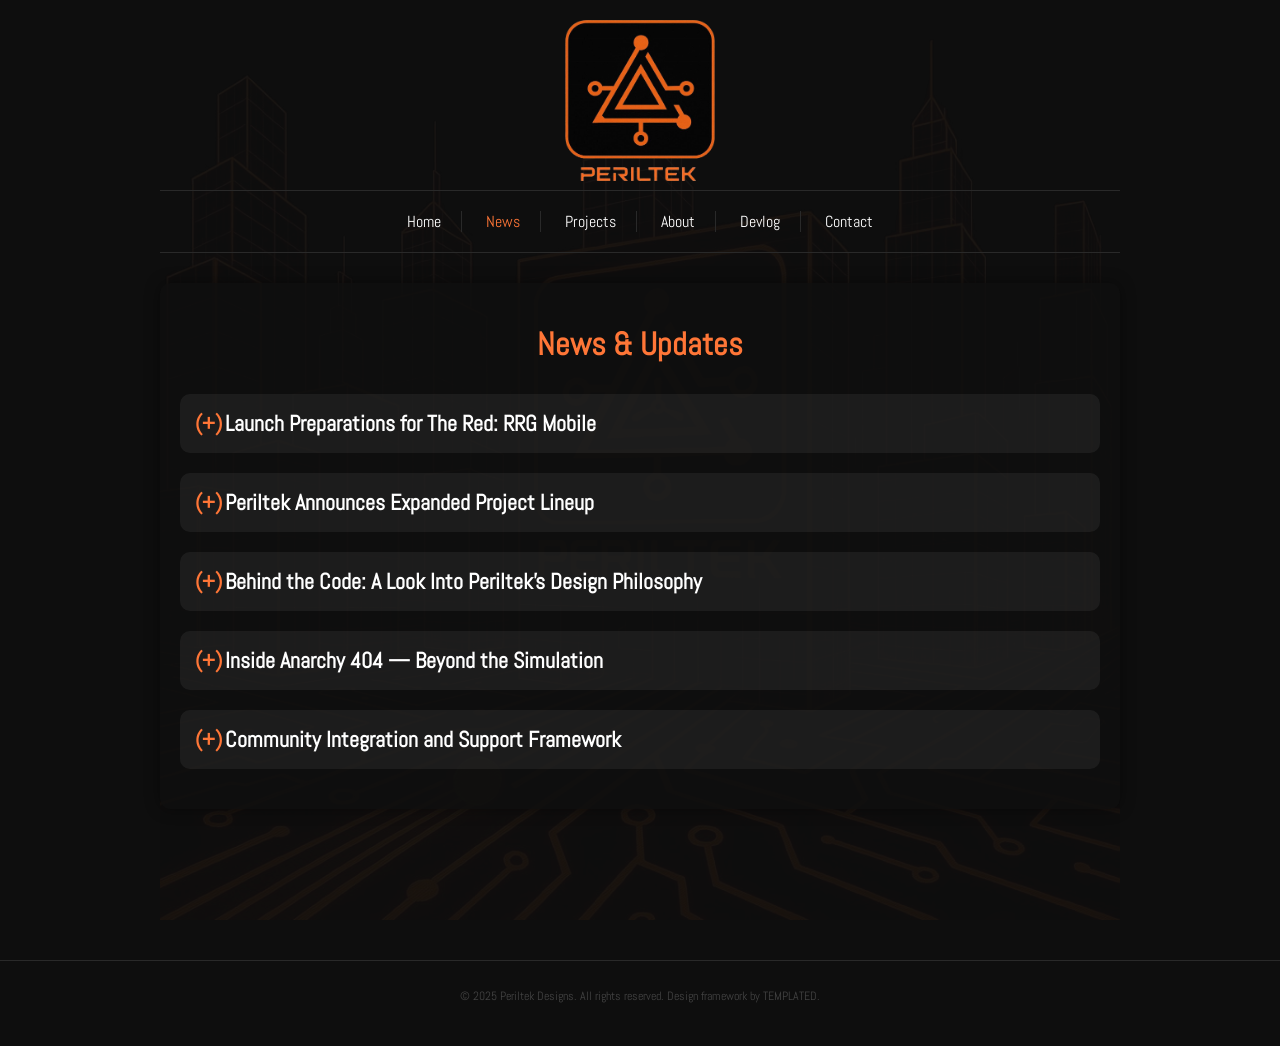
<file: news.html>
<!DOCTYPE html PUBLIC "-//W3C//DTD XHTML 1.0 Strict//EN"
		  "http://www.w3.org/TR/xhtml1/DTD/xhtml1-strict.dtd">
<html xmlns="http://www.w3.org/1999/xhtml">
<head>
	<meta charset="utf-8" />
	<meta name="viewport" content="width=device-width, initial-scale=1.0" />
	<meta name="keywords" content="Periltek Designs news, game dev updates, indie studio announcements, The Red, RRG Mobile" />
	<meta name="description" content="Stay up to date with Periltek Designs — news, development logs, and project updates for The Red: RRG Mobile and more." />
	<title>Periltek Designs | News & Updates</title>
	<link href="http://fonts.googleapis.com/css?family=Abel" rel="stylesheet" type="text/css" />

	<style>
		/* Core */
		body, html {
			margin: 0;
			padding: 0;
			font-family: 'Abel', sans-serif;
			background: #0E0E0E;
			color: #fff;
		}

		a {
			text-decoration: none;
			color: #FF7637;
		}

			a:hover {
				text-decoration: underline;
			}

		/* Wrapper */
		#wrapper {
			max-width: 960px;
			width: 95%;
			margin: 0 auto;
			position: relative;
			min-height: 100vh;
		}

			#wrapper::before {
				content: "";
				position: absolute;
				top: 0;
				left: 0;
				width: 100%;
				height: 100%;
				background: url('images/Periltek Node City Cut BG.png') no-repeat center top;
				background-size: cover;
				opacity: 0.05;
				z-index: 0;
			}

			#wrapper > * {
				position: relative;
				z-index: 1;
			}

		/* Logo */
		#logo {
			width: 150px;
			height: 150px;
			margin: 20px auto;
			text-align: center;
		}

			#logo img {
				width: 100%;
				height: auto;
			}

		/* Navigation */
		#menu {
			width: 100%;
			margin: 0 auto;
			padding: 20px 0;
			border-top: 1px solid #292929;
			border-bottom: 1px solid #292929;
			text-align: center;
		}

			#menu ul {
				margin: 0;
				padding: 0;
				list-style: none;
			}

			#menu li {
				display: inline-block;
				border-right: 1px solid #292929;
			}

				#menu li:last-child {
					border-right: none;
				}

			#menu a {
				display: inline-block;
				padding: 0 20px; /* matches Devlog spacing */
				font-size: 16px;
				color: #fff;
			}

				#menu a:hover, #menu .current_page_item a {
					color: #FF7637;
				}

		/* Content */
		#content {
			margin: 30px auto;
			padding: 20px;
			background: rgba(14,14,14,0.8);
			border-radius: 10px;
			box-shadow: 0 0 15px rgba(0,0,0,0.4);
			width: 100%;
			box-sizing: border-box;
		}

		h1.title {
			text-align: center;
			color: #FF7637;
			margin-bottom: 30px;
		}

		.news-item {
			background: rgba(50,50,50,0.4);
			border-radius: 10px;
			margin-bottom: 20px;
			padding: 15px;
			cursor: pointer;
			transition: background 0.3s ease;
			position: relative;
		}

			.news-item:hover {
				background: rgba(255,118,55,0.2);
			}

			.news-item.active {
				background: rgba(255,118,55,0.3);
				border: 1px solid #FF7637;
			}

			.news-item h2 {
				font-size: 1.4em;
				margin: 0;
				padding-left: 30px;
				position: relative;
				color: #fff;
			}

				.news-item h2::before {
					content: "(+)";
					position: absolute;
					left: 0;
					color: #FF7637;
					font-weight: bold;
				}

			.news-item.active h2::before {
				content: "(-)";
			}

		.news-content {
			display: none;
			margin-top: 10px;
			padding-left: 30px;
			color: #ccc;
		}

		.news-item.active .news-content {
			display: block;
		}

		#footer {
			width: 100%;
			margin: 40px auto 0 auto;
			padding: 15px 0 30px 0;
			border-top: 1px solid #292929;
			text-align: center;
			color: #444;
			font-size: 12px;
		}

			#footer a {
				color: #444;
			}

		/* Mobile adjustments */
		@media(max-width:768px) {
			#menu li {
				display: block;
				border-right: none;
				margin-bottom: 5px;
			}

			#menu a {
				padding: 10px 0;
				display: block;
			}

			.news-item h2 {
				font-size: 1.2em;
				padding-left: 20px;
			}

			.news-content {
				padding-left: 20px;
			}
		}
	</style>

	<script>
		document.addEventListener("DOMContentLoaded", function () {
			const items = document.querySelectorAll(".news-item");
			items.forEach(item => {
				item.addEventListener("click", function () {
					this.classList.toggle("active");
				});
			});
		});
	</script>
</head>

<body>
	<div id="wrapper">
		<div id="logo">
			<a href="index.html"><img src="images/Periltek-Logo.png" alt="Periltek Designs Logo" /></a>
		</div>

		<div id="menu">
			<ul>
				<li><a href="index.html">Home</a></li>
				<li class="current_page_item"><a href="news.html">News</a></li>
				<li><a href="projects.html">Projects</a></li>
				<li><a href="about.html">About</a></li>
				<li><a href="devlog.html">Devlog</a></li>
				<li><a href="contact.html">Contact</a></li>
			</ul>
		</div>

		<div id="content">
			<h1 class="title">News & Updates</h1>

			<div class="news-item">
				<h2>Launch Preparations for The Red: RRG Mobile</h2>
				<div class="news-content">
					<p>The Periltek team has entered the final stretch for <strong>The Red – RRG Mobile</strong>. The upcoming update will introduce refined UI elements, an updated location directory, and enhanced live data handling via our new LiveLink structure.</p>
					<p>We’re currently focused on memory optimization, crash recovery stability, and expanding service coverage for Red River Gorge points of interest. A release window will be announced soon.</p>
				</div>
			</div>

			<div class="news-item">
				<h2>Periltek Announces Expanded Project Lineup</h2>
				<div class="news-content">
					<p>Following the RRG Mobile launch, Periltek Designs is scaling production on new titles under the “Camp Red” universe — including <em>Swift</em>, <em>Rapid Red</em>, <em>Deep Red</em>, and <em>The Darkening</em>.</p>
					<p>Each title will explore a unique tone and genre within the same shared narrative world — from serene exploration to psychological horror. Expect further teasers in the coming devlogs.</p>
				</div>
			</div>

			<div class="news-item">
				<h2>Behind the Code: A Look Into Periltek’s Design Philosophy</h2>
				<div class="news-content">
					<p>At Periltek Designs, design and purpose walk hand-in-hand. Our approach centers on functional artistry — crafting interfaces that not only look sharp but feel intuitive under pressure. Every system is modular, responsive, and built for performance.</p>
				</div>
			</div>

			<div class="news-item">
				<h2>Inside Anarchy 404 — Beyond the Simulation</h2>
				<div class="news-content">
					<p><strong>Anarchy 404</strong> continues to evolve as Periltek’s experimental branch project — a world without order, designed to test AI-based systemic interaction, emergent survival logic, and digital chaos theory. Development ties closely to the data-layer architecture powering “The Red.”</p>
				</div>
			</div>

			<div class="news-item">
				<h2>Community Integration and Support Framework</h2>
				<div class="news-content">
					<p>We’re establishing a dedicated <strong>Community & Support Hub</strong> to streamline communication with users, early testers, and partners. Contact & Support are always available at <a href="contact.html">contact.html</a>.</p>
				</div>
			</div>
		</div>
	</div>

	<div id="footer">
		<p>&copy; 2025 Periltek Designs. All rights reserved. Design framework by <a href="https://templated.live/naturalprime/" rel="nofollow">TEMPLATED</a>.</p>
	</div>
</body>
</html>
</file>
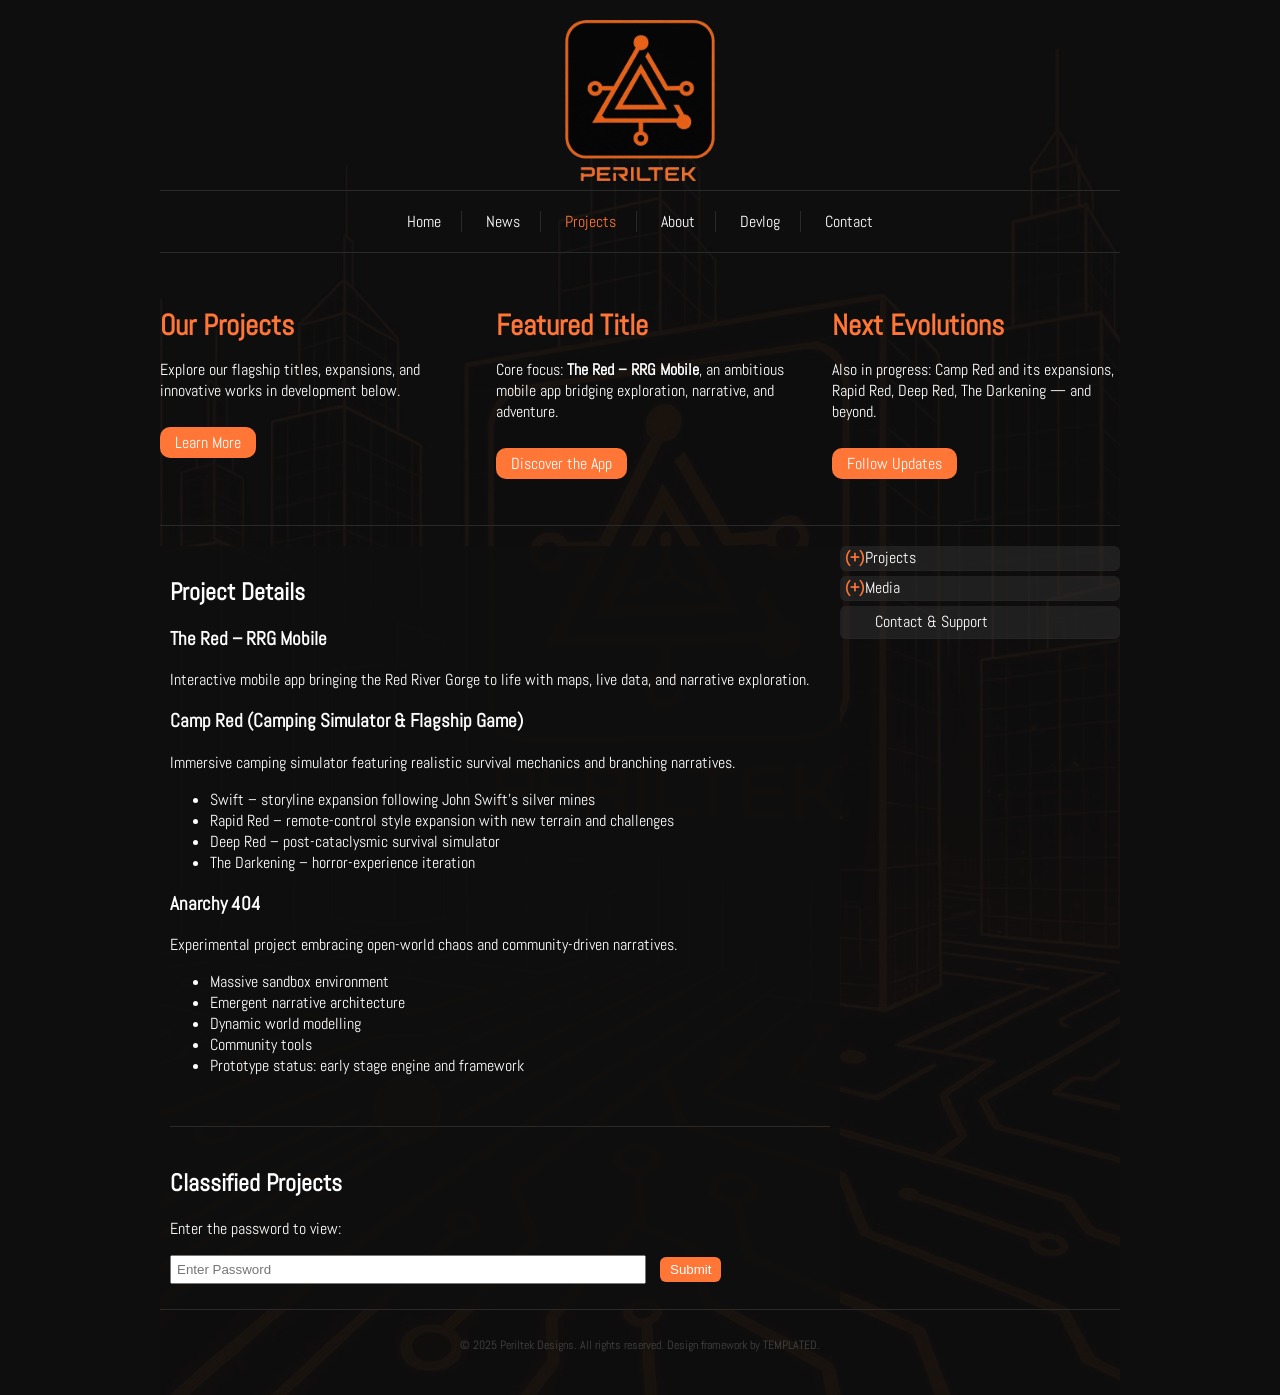
<file: projects.html>
<!DOCTYPE html PUBLIC "-//W3C//DTD XHTML 1.0 Strict//EN"
          "http://www.w3.org/TR/xhtml1/DTD/xhtml1-strict.dtd">
<html xmlns="http://www.w3.org/1999/xhtml">
<head>
    <meta charset="utf-8" />
    <meta name="viewport" content="width=device-width, initial-scale=1.0" />
    <meta name="keywords" content="Periltek Designs, game development, The Red RRG Mobile, Camp Red, Anarchy 404, Rapid Red, Deep Red, The Darkening, Archonton Mathematika" />
    <meta name="description" content="Projects portfolio of Periltek Designs: The Red – RRG Mobile, Camp Red, Anarchy 404, and Classified Projects including Archonton Mathematika." />
    <title>Periltek Designs | Projects</title>
    <link href="http://fonts.googleapis.com/css?family=Abel" rel="stylesheet" type="text/css" />

    <style>
        body, html {
            margin: 0;
            padding: 0;
            font-family: 'Abel',sans-serif;
            background: #0E0E0E;
            color: #fff;
        }

        a {
            text-decoration: none;
            color: #FF7637;
        }

            a:hover {
                text-decoration: underline;
            }

        #wrapper {
            max-width: 960px;
            width: 95%;
            margin: 0 auto;
            position: relative;
            min-height: 100vh;
        }

            #wrapper::before {
                content: "";
                position: absolute;
                top: 0;
                left: 0;
                width: 100%;
                height: 100%;
                background: url('images/Periltek Node City Cut BG.png') no-repeat center top;
                background-size: cover;
                opacity: 0.05;
                z-index: 0;
            }

            #wrapper > * {
                position: relative;
                z-index: 1;
            }

        #logo {
            width: 150px;
            height: 150px;
            margin: 20px auto;
            text-align: center;
        }

            #logo img {
                width: 100%;
                height: auto;
                display: block;
            }

        #menu {
            overflow: hidden;
            margin: 0 auto;
            padding: 20px 0;
            border-top: 1px solid #292929;
            border-bottom: 1px solid #292929;
            text-align: center;
        }

            #menu ul {
                margin: 0;
                padding: 0;
                list-style: none;
            }

            #menu li {
                display: inline-block;
                border-right: 1px solid #292929;
            }

                #menu li:last-child {
                    border-right: none;
                }

            #menu a {
                display: inline-block;
                padding: 0 20px;
                font-size: 16px;
                color: #fff;
            }

                #menu a:hover, #menu .current_page_item a {
                    color: #FF7637;
                }

        #three-columns {
            display: flex;
            flex-wrap: wrap;
            justify-content: space-between;
            padding: 30px 0;
            border-bottom: 1px solid #292929;
        }

            #three-columns > div {
                flex: 1 1 100%;
                margin-bottom: 20px;
            }

        @media(min-width:768px) {
            #three-columns > div {
                flex: 0 0 30%;
                margin-bottom: 0;
            }
        }

        #three-columns h2 {
            font-size: 1.8em;
            color: #FF7637;
            margin-bottom: 10px;
        }

        .link-style {
            display: inline-block;
            margin-top: 10px;
            padding: 5px 15px;
            background: #FF7637;
            border-radius: 10px;
            color: #fff;
        }

            .link-style:hover {
                background: #ff884e;
            }

        #page {
            display: flex;
            flex-wrap: wrap;
            padding-top: 20px;
        }

        #content {
            flex: 1 1 100%;
            background: rgba(14,14,14,0.8);
            padding: 10px;
            box-sizing: border-box;
        }

        #sidebar {
            flex: 0 0 280px;
            padding: 0;
            box-sizing: border-box;
            margin-top: 20px;
        }

        @media(min-width:768px) {
            #content {
                flex: 1 1 calc(100% - 300px);
                margin-top: 0;
            }

            #sidebar {
                margin-top: 0;
            }
        }

        .expandable ul {
            list-style: none;
            padding: 0;
            margin: 0;
        }

        .expandable li {
            cursor: pointer;
            border-bottom: 1px dotted #292929;
            position: relative;
            padding-left: 25px;
            line-height: 1.5em;
            margin-bottom: 5px;
            background: rgba(50,50,50,0.5);
            border-radius: 6px;
            transition: background 0.3s ease;
        }

            .expandable li:hover {
                background: rgba(255,118,55,0.2);
            }

            .expandable li.active {
                background: rgba(255,118,55,0.3);
            }

            .expandable li.has-sub::before {
                content: "(+)";
                position: absolute;
                left: 5px;
                top: 0;
                font-weight: bold;
                color: #FF7637;
            }

            .expandable li.active.has-sub::before {
                content: "(-)";
            }

            .expandable li ul {
                display: none;
                padding-left: 20px;
                margin-top: 5px;
            }

            .expandable li.active > ul {
                display: block;
            }

            .expandable li a {
                color: #fff;
                text-decoration: none;
                display: block;
                margin-left: 10px;
                padding: 4px 0;
            }

                .expandable li a:hover {
                    color: #000;
                }

        #classified-section {
            margin-top: 50px;
            padding-top: 20px;
            border-top: 1px solid #292929;
        }

            #classified-section input {
                width: 70%;
                padding: 5px;
                margin-right: 10px;
            }

            #classified-section button {
                padding: 5px 10px;
                background: #FF7637;
                border: none;
                color: #fff;
                border-radius: 6px;
                cursor: pointer;
            }

                #classified-section button:hover {
                    background: #ff884e;
                }

        #classified-error {
            color: #FF5555;
            display: none;
            margin-top: 5px;
        }

        #classified-content {
            margin-top: 15px;
        }

        #footer {
            width: 100%;
            margin: 0 auto;
            padding: 15px 0 30px 0;
            border-top: 1px solid #292929;
            text-align: center;
            color: #444;
            font-size: 12px;
        }

            #footer a {
                color: #444;
            }
    </style>

    <script>
        document.addEventListener("DOMContentLoaded", function () {
            // Expandable sidebar
            const items = document.querySelectorAll(".expandable li.has-sub");
            items.forEach(item => {
                item.addEventListener("click", function (e) {
                    e.stopPropagation();
                    this.classList.toggle("active");
                });
            });

            // Classified Projects password logic (matches your fetch style)
            const submitBtn = document.getElementById("classified-submit");
            submitBtn.addEventListener("click", async function () {
                const inputPw = document.getElementById("classified-password").value;
                const errorMsg = document.getElementById("classified-error");
                const contentDiv = document.getElementById("classified-content");

                try {
                    const res = await fetch("https://gist.githubusercontent.com/periltek/9a9dc0490d6832506e93af696abc05a5/raw/4ee2c2369507579efe75f4633c9ca6c611e72300/restrictedprojects.json");
                    const data = await res.json();

                    if (inputPw === data.password) {
                        errorMsg.style.display = "none";
                        contentDiv.innerHTML = "";
                        data.projects.forEach(proj => {
                            const div = document.createElement("div");
                            div.style.marginBottom = "20px";

                            let html = `<h3>${proj.title}</h3>
                                    <p><strong>Status:</strong> ${proj.status}</p>
                                    <p>${proj.description}</p>`;

                            if (proj.team && proj.team.length) html += `<p><strong>Team:</strong> ${proj.team.join(", ")}</p>`;
                            if (proj.links && Object.keys(proj.links).length) {
                                html += "<p><strong>Links:</strong><ul>";
                                for (const key in proj.links) html += `<li><a href="${proj.links[key]}" target="_blank">${key}</a></li>`;
                                html += "</ul></p>";
                            }
                            if (proj.easterEggs && proj.easterEggs.length) {
                                html += "<p><strong>Easter Eggs:</strong><ul>";
                                proj.easterEggs.forEach(e => { html += `<li><strong>${e.name}:</strong> ${e.description}</li>`; });
                                html += "</ul></p>";
                            }
                            if (proj.references && proj.references.length) {
                                html += "<p><strong>References:</strong><ul>";
                                proj.references.forEach(r => { html += `<li>${r}</li>`; });
                                html += "</ul></p>";
                            }

                            div.innerHTML = html;
                            contentDiv.appendChild(div);
                        });
                    } else {
                        errorMsg.style.display = "block";
                    }
                } catch (e) {
                    errorMsg.innerText = "Error fetching JSON!";
                    errorMsg.style.display = "block";
                }
            });
        });
    </script>
</head>

<body>
    <div id="wrapper">
        <div id="logo">
            <a href="index.html"><img src="images/Periltek-Logo.png" alt="Periltek Designs Logo" /></a>
        </div>

        <div id="menu">
            <ul>
                <li><a href="index.html">Home</a></li>
                <li><a href="news.html">News</a></li>
                <li class="current_page_item"><a href="projects.html">Projects</a></li>
                <li><a href="about.html">About</a></li>
                <li><a href="devlog.html">Devlog</a></li>
                <li><a href="contact.html">Contact</a></li>
            </ul>
        </div>

        <div id="three-columns">
            <div id="column1">
                <h2>Our Projects</h2>
                <p>Explore our flagship titles, expansions, and innovative works in development below.</p>
                <p><a href="about.html" class="link-style">Learn More</a></p>
            </div>
            <div id="column2">
                <h2>Featured Title</h2>
                <p>Core focus: <strong>The Red – RRG Mobile</strong>, an ambitious mobile app bridging exploration, narrative, and adventure.</p>
                <p><a href="https://www.RedRiverRecreations.com" target="_blank" class="link-style">Discover the App</a></p>
            </div>
            <div id="column3">
                <h2>Next Evolutions</h2>
                <p>Also in progress: Camp Red and its expansions, Rapid Red, Deep Red, The Darkening — and beyond.</p>
                <p><a href="devlog.html" class="link-style">Follow Updates</a></p>
            </div>
        </div>

        <div id="page">
            <div id="content">
                <!-- Main projects always visible -->
                <div class="post">
                    <h2 class="title">Project Details</h2>
                    <div class="entry">
                        <h3 id="thered">The Red – RRG Mobile</h3>
                        <p>Interactive mobile app bringing the Red River Gorge to life with maps, live data, and narrative exploration.</p>

                        <h3 id="campred">Camp Red (Camping Simulator & Flagship Game)</h3>
                        <p>Immersive camping simulator featuring realistic survival mechanics and branching narratives.</p>
                        <ul>
                            <li>Swift – storyline expansion following John Swift’s silver mines</li>
                            <li>Rapid Red – remote-control style expansion with new terrain and challenges</li>
                            <li>Deep Red – post-cataclysmic survival simulator</li>
                            <li>The Darkening – horror-experience iteration</li>
                        </ul>

                        <h3 id="anarchy404">Anarchy 404</h3>
                        <p>Experimental project embracing open-world chaos and community-driven narratives.</p>
                        <ul>
                            <li>Massive sandbox environment</li>
                            <li>Emergent narrative architecture</li>
                            <li>Dynamic world modelling</li>
                            <li>Community tools</li>
                            <li>Prototype status: early stage engine and framework</li>
                        </ul>
                    </div>
                </div>

                <!-- Classified projects moved to bottom -->
                <div id="classified-section">
                    <h2>Classified Projects</h2>
                    <p>Enter the password to view:</p>
                    <input type="password" id="classified-password" placeholder="Enter Password" />
                    <button id="classified-submit">Submit</button>
                    <div id="classified-error">Invalid password</div>
                    <div id="classified-content"></div>
                </div>
            </div>

            <div id="sidebar" class="expandable">
                <ul>
                    <li class="has-sub">
                        Projects
                        <ul>
                            <li><a href="#thered">The Red – RRG Mobile</a></li>
                            <li><a href="#campred">Camp Red & Expansions</a></li>
                            <li><a href="#anarchy404">Anarchy 404</a></li>
                        </ul>
                    </li>
                    <li class="has-sub">
                        Media
                        <ul>
                            <li><a href="media.html#screenshots">Screenshots</a></li>
                            <li><a href="media.html#concept">Concept Art</a></li>
                            <li><a href="media.html#photos">Team Photos</a></li>
                        </ul>
                    </li>
                    <li><a href="contact.html">Contact & Support</a></li>
                </ul>
            </div>
        </div>

        <div id="footer">
            <p>&copy; 2025 Periltek Designs. All rights reserved. Design framework by <a href="https://templated.live/naturalprime/" rel="nofollow">TEMPLATED</a>.</p>
        </div>
    </div>
</body>
</html>
</file>
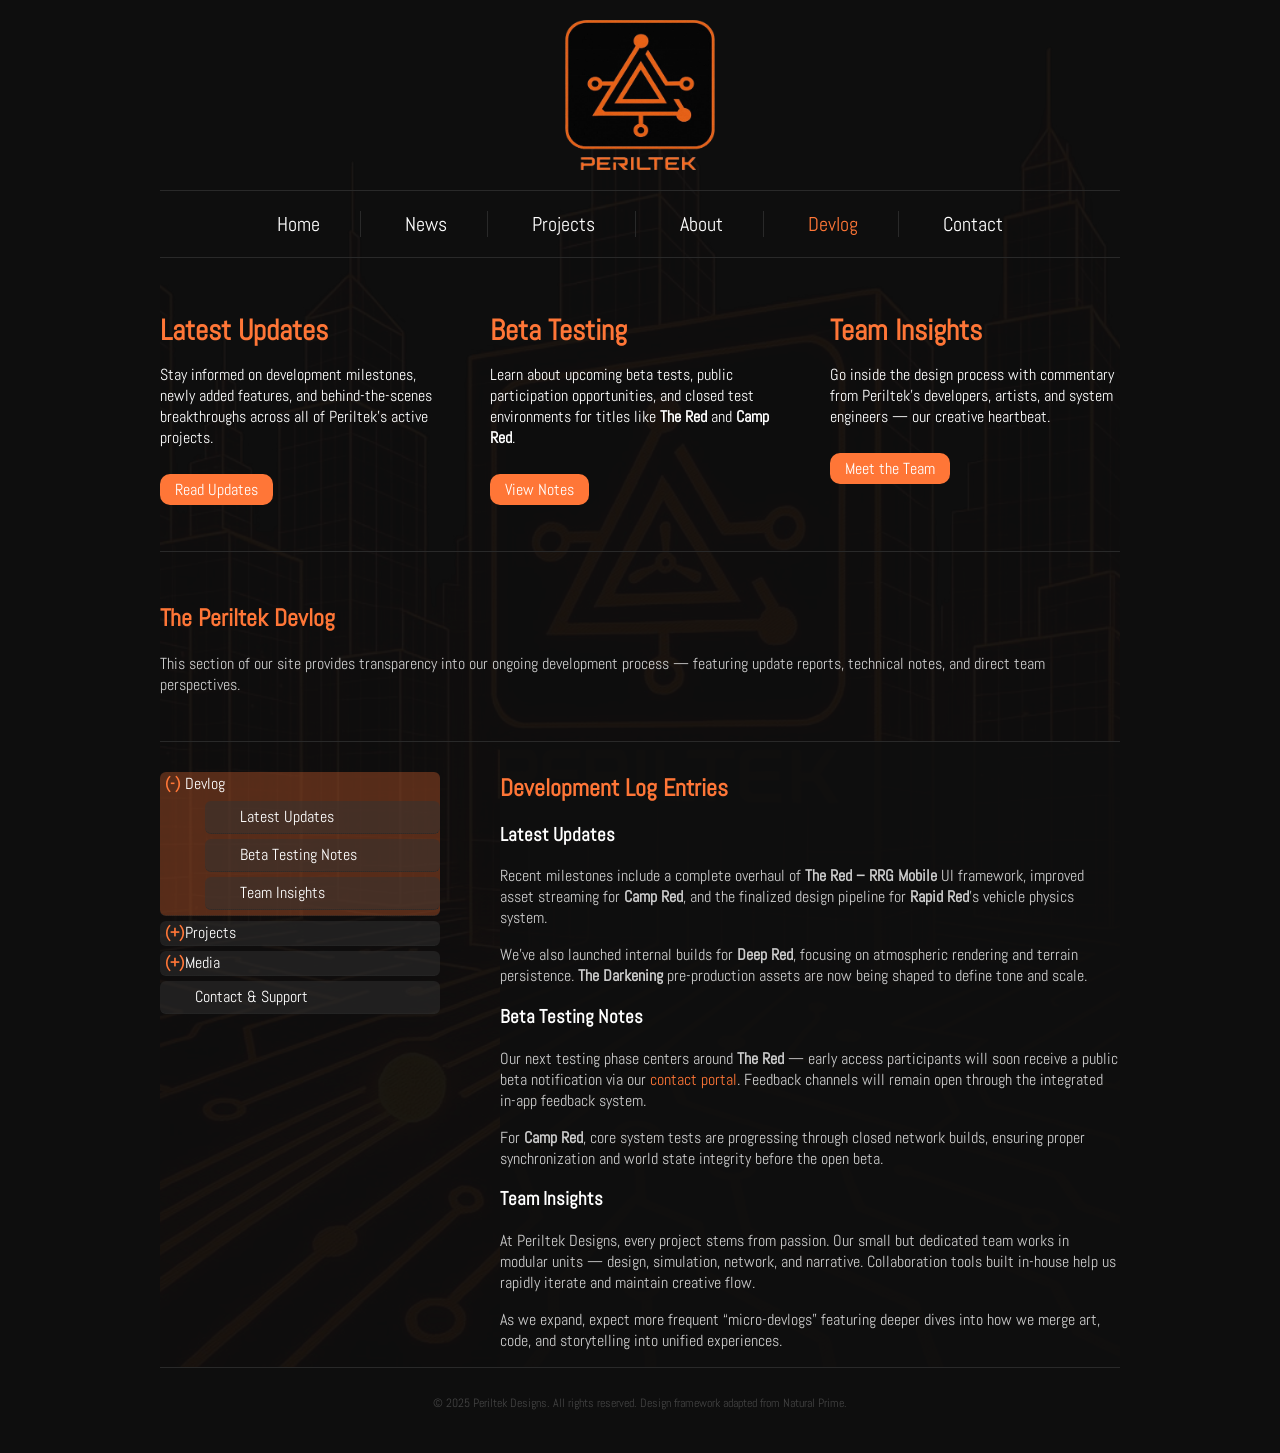
<file: support.html>
<!DOCTYPE html PUBLIC "-//W3C//DTD XHTML 1.0 Strict//EN"
		  "http://www.w3.org/TR/xhtml1/DTD/xhtml1-strict.dtd">
<html xmlns="http://www.w3.org/1999/xhtml">
<head>
	<meta name="keywords" content="Periltek Designs, devlog, development updates, beta testing, team insights, indie studio, game development" />
	<meta name="description" content="Periltek Designs Devlog — featuring latest updates, beta testing notes, and insights from the development team." />
	<meta http-equiv="content-type" content="text/html; charset=utf-8" />
	<title>Periltek Designs | Devlog</title>
	<link href="http://fonts.googleapis.com/css?family=Abel" rel="stylesheet" type="text/css" />

	<style type="text/css">
		/* --- Inherit identical core CSS from index/projects template --- */

		/* Reset & core */
		body, html {
			margin: 0;
			padding: 0;
			font-family: 'Abel', sans-serif;
			background: #0E0E0E;
			color: #fff;
		}

		a {
			text-decoration: none;
			color: #FF7637;
		}

			a:hover {
				text-decoration: underline;
			}

		/* Background with watermark */
		#wrapper {
			width: 960px;
			margin: 0 auto;
			position: relative;
			min-height: 100vh;
		}

			#wrapper::before {
				content: "";
				position: absolute;
				top: 0;
				left: 0;
				width: 100%;
				height: 100%;
				background: url('images/Periltek Node City Cut BG.png') no-repeat center top;
				background-size: cover;
				opacity: 0.05;
				z-index: 0;
			}

			#wrapper > * {
				position: relative;
				z-index: 1;
			}

		/* Logo */
		#logo {
			width: 150px;
			height: 150px;
			margin: 20px auto;
			text-align: center;
		}

			#logo img {
				width: 150px;
				height: 150px;
				display: block;
				margin: 0 auto;
			}

		/* Navigation */
		#menu {
			overflow: hidden;
			width: 960px;
			margin: 0 auto;
			padding: 20px 0;
			border-top: 1px solid #292929;
			border-bottom: 1px solid #292929;
		}

			#menu ul {
				margin: 0;
				padding: 0;
				list-style: none;
				text-align: center;
			}

			#menu li {
				display: inline-block;
				border-right: 1px solid #292929;
			}

				#menu li:last-child {
					border-right: none;
				}

			#menu a {
				display: block;
				padding: 0 40px;
				font-size: 20px;
				color: #FFFFFF;
			}

				#menu a:hover, #menu .current_page_item a {
					color: #FF7637;
				}

		/* Three-column top summary */
		#three-columns {
			overflow: hidden;
			width: 960px;
			padding: 30px 0;
			border-bottom: 1px solid #292929;
		}

			#three-columns #column1, #three-columns #column2, #three-columns #column3 {
				float: left;
				width: 290px;
				margin-right: 40px;
			}

			#three-columns #column3 {
				float: right;
				margin-right: 0;
			}

			#three-columns h2 {
				font-size: 1.8em;
				color: #FF7637;
				margin-bottom: 10px;
			}

		.link-style {
			display: inline-block;
			margin-top: 10px;
			padding: 5px 15px;
			background: #FF7637;
			border-radius: 10px;
			color: #FFFFFF;
		}

			.link-style:hover {
				background: #ff884e;
			}

		/* Welcome */
		#welcome {
			width: 960px;
			margin: 0 auto;
			padding: 30px 0;
			border-bottom: 1px solid #292929;
		}

			#welcome h2 a {
				color: #FF7637;
			}

			#welcome .entry p {
				color: #ccc;
			}

		/* Content area */
		#content {
			float: right;
			width: 620px;
			padding: 10px 0 0 0;
			background: rgba(14,14,14,0.8);
			color: #fff;
		}

		.entry p {
			color: #ccc;
		}

		/* Sidebar (expandable menu) */
		#sidebar {
			float: left;
			width: 280px;
			padding: 30px 0 0px 0;
		}

		.expandable ul {
			list-style: none;
			padding: 0;
			margin: 0;
		}

		.expandable li {
			cursor: pointer;
			border-bottom: 1px dotted #292929;
			position: relative;
			padding-left: 25px;
			line-height: 1.5em;
			margin-bottom: 5px;
			background: rgba(50,50,50,0.5);
			border-radius: 6px;
			transition: background 0.3s ease;
		}

			.expandable li:hover {
				background: rgba(255,118,55,0.2);
			}

			.expandable li.active {
				background: rgba(255,118,55,0.3);
			}

			.expandable li.has-sub::before {
				content: "(+)";
				position: absolute;
				left: 5px;
				top: 0;
				font-weight: bold;
				color: #FF7637;
			}

			.expandable li.active.has-sub::before {
				content: "(-)";
			}

			.expandable li ul {
				display: none;
				padding-left: 20px;
				margin-top: 5px;
			}

			.expandable li.active > ul {
				display: block;
			}

			.expandable li a {
				color: #fff;
				text-decoration: none;
				display: block;
				margin-left: 10px;
				padding: 4px 0;
			}

				.expandable li a:hover {
					color: #000;
				}

		/* Layout fix */
		.clearfix::after {
			content: "";
			display: block;
			clear: both;
		}

		/* Footer */
		#footer {
			width: 960px;
			margin: 0 auto;
			padding: 15px 0 30px 0;
			border-top: 1px solid #292929;
			text-align: center;
			color: #444;
			font-size: 12px;
		}

			#footer a {
				color: #444;
			}
	</style>

	<script>
		document.addEventListener("DOMContentLoaded", function () {
			const items = document.querySelectorAll(".expandable li.has-sub");
			items.forEach(item => {
				item.addEventListener("click", function (e) {
					e.stopPropagation();
					this.classList.toggle("active");
				});
			});
		});
	</script>
</head>

<body>
	<div id="wrapper">
		<div id="logo">
			<a href="index.html"><img src="images/Periltek-Logo.png" alt="Periltek Designs Logo" /></a>
		</div>

		<div id="menu">
			<ul>
				<li><a href="index.html">Home</a></li>
				<li><a href="news.html">News</a></li>
				<li><a href="projects.html">Projects</a></li>
				<li><a href="about.html">About</a></li>
				<li class="current_page_item"><a href="devlog.html">Devlog</a></li>
				<li><a href="contact.html">Contact</a></li>
			</ul>
		</div>

		<div id="three-columns">
			<div id="column1">
				<h2>Latest Updates</h2>
				<p>Stay informed on development milestones, newly added features, and behind-the-scenes breakthroughs across all of Periltek’s active projects.</p>
				<p><a href="#latest" class="link-style">Read Updates</a></p>
			</div>
			<div id="column2">
				<h2>Beta Testing</h2>
				<p>Learn about upcoming beta tests, public participation opportunities, and closed test environments for titles like <strong>The Red</strong> and <strong>Camp Red</strong>.</p>
				<p><a href="#beta" class="link-style">View Notes</a></p>
			</div>
			<div id="column3">
				<h2>Team Insights</h2>
				<p>Go inside the design process with commentary from Periltek’s developers, artists, and system engineers — our creative heartbeat.</p>
				<p><a href="#team" class="link-style">Meet the Team</a></p>
			</div>
		</div>

		<div id="welcome">
			<h2 class="title"><a href="#">The Periltek Devlog</a></h2>
			<div class="entry">
				<p>This section of our site provides transparency into our ongoing development process — featuring update reports, technical notes, and direct team perspectives.</p>
			</div>
		</div>

		<div id="page" class="clearfix">
			<div id="content">
				<div class="post">
					<h2 class="title"><a href="#">Development Log Entries</a></h2>
					<div class="entry">
						<h3 id="latest">Latest Updates</h3>
						<p>Recent milestones include a complete overhaul of <strong>The Red – RRG Mobile</strong> UI framework, improved asset streaming for <strong>Camp Red</strong>, and the finalized design pipeline for <strong>Rapid Red</strong>’s vehicle physics system.</p>
						<p>We’ve also launched internal builds for <strong>Deep Red</strong>, focusing on atmospheric rendering and terrain persistence. <strong>The Darkening</strong> pre-production assets are now being shaped to define tone and scale.</p>

						<h3 id="beta">Beta Testing Notes</h3>
						<p>Our next testing phase centers around <strong>The Red</strong> — early access participants will soon receive a public beta notification via our <a href="contact.html">contact portal</a>. Feedback channels will remain open through the integrated in-app feedback system.</p>
						<p>For <strong>Camp Red</strong>, core system tests are progressing through closed network builds, ensuring proper synchronization and world state integrity before the open beta.</p>

						<h3 id="team">Team Insights</h3>
						<p>At Periltek Designs, every project stems from passion. Our small but dedicated team works in modular units — design, simulation, network, and narrative. Collaboration tools built in-house help us rapidly iterate and maintain creative flow.</p>
						<p>As we expand, expect more frequent “micro-devlogs” featuring deeper dives into how we merge art, code, and storytelling into unified experiences.</p>
					</div>
				</div>
			</div>

			<div id="sidebar" class="expandable">
				<ul>
					<li class="has-sub active">
						Devlog
						<ul>
							<li><a href="devlog.html#latest">Latest Updates</a></li>
							<li><a href="devlog.html#beta">Beta Testing Notes</a></li>
							<li><a href="devlog.html#team">Team Insights</a></li>
						</ul>
					</li>
					<li class="has-sub">
						Projects
						<ul>
							<li><a href="projects.html#thered">The Red – RRG Mobile</a></li>
							<li><a href="projects.html#campred">Camp Red & Expansions</a></li>
							<li><a href="projects.html#anarchy404">Anarchy 404</a></li>
						</ul>
					</li>
					<li class="has-sub">
						Media
						<ul>
							<li><a href="media.html#screenshots">Screenshots</a></li>
							<li><a href="media.html#concept">Concept Art</a></li>
							<li><a href="media.html#photos">Team Photos</a></li>
						</ul>
					</li>
					<li><a href="contact.html">Contact & Support</a></li>
				</ul>
			</div>
		</div>
	</div>

	<div id="footer">
		<p>&copy; 2025 Periltek Designs. All rights reserved. Design framework adapted from <a href="https://templated.live/naturalprime/" target="_blank" rel="nofollow">Natural Prime</a>.</p>
	</div>
</body>
</html>
</file>
<file: style.css>
/*
Design by TEMPLATED
http://templated.co
Released for free under the Creative Commons Attribution License
*/

body {
	margin: 0;
	padding: 0;
	background: #0E0E0E url(images/main-wrapper-bg.jpg) repeat;
	font-family: 'Abel', sans-serif;
	font-size: 16px;
	color: #757575;
}

h1, h2, h3 {
	margin: 0;
	padding: 0;
	font-weight: normal;
	color: #221D1D;
}

h1 {
	font-size: 2em;
}

h2 {
	font-size: 2.4em;
}

h3 {
	font-size: 1.6em;
}

p, ul, ol {
	margin-top: 0;
	line-height: 180%;
}

ul, ol {
}

a {
	text-decoration: none;
	color: #FF7637;
}

a:hover {
}

#wrapper {
	width: 960px;
	margin: 0 auto;
	padding: 0;
}

/* Header */

#header {
	width: 940px;
	height: 150px;
	margin: 0 auto;
}

/* Logo */

#logo {
	width: 960px;
	height: 150px;
	margin: 0px auto 30px auto;
	color: #FFFFFF;
}

#logo h1, #logo p {
	margin: 0;
	padding: 0;
}

#logo h1 {
	line-height: 150px;
	letter-spacing: -1px;
	text-align: center;
	text-transform: lowercase;
	font-size: 3.8em;
	font-family: 'Abel', sans-serif;
}

#logo p {
	float: left;
	margin: 0;
	padding: 26px 0 0 10px;
	text-align: center;
	color: #FFFFFF;
} 

#logo p a {
	color: #FFFFFF;
}

#logo a {
	border: none;
	background: none;
	text-decoration: none;
	color: #FFFFFF;
}

/* Search */

#search {
	float: right;
	width: 280px;
	height: 60px;
	padding: 20px 0px 0px 0px;
	background: #323435;
	border-bottom: 4px solid #0974C4;
}

#search form {
	height: 41px;
	margin: 0;
	padding: 10px 0 0 20px;
}

#search fieldset {
	margin: 0;
	padding: 0;
	border: none;
}

#search-text {
	width: 170px;
	padding: 6px 5px 2px 5px;
	border: none;
	background: #FFFFFF;
	text-transform: lowercase;
	font: normal 11px Arial, Helvetica, sans-serif;
	color: #464032;
}

#search-submit {
	width: 50px;
	height: 23px;
	border: 1px solid #525252;
	background: #525252;
	font-weight: bold;
	font-size: 10px;
	color: #FFFFFF;
}

/* Menu */

#menu {
	overflow: hidden;
	width: 940px;
	margin: 0px auto;
	padding: 20px 0px;
	border-top: 1px solid #292929;
	border-bottom: 1px solid #292929;
}

#menu ul {
	margin: 0px 0px 0px 0px;
	padding: 0px 0px;
	list-style: none;
	line-height: normal;
	text-align: center;
}

#menu li {
	display: inline-block;
	border-right: 1px solid #292929;
}

#menu a {
	display: block;
	padding: 0px 40px 0px 40px;
	text-decoration: none;
	text-align: center;
	font-family: 'Abel', sans-serif;
	font-size: 20px;
	font-weight:400;
	color: #FFFFFF;
	border: none;
}

#menu a:hover, #menu .current_page_item a {
	text-decoration: none;
}

#menu .current_page_item a {
	color: #FFFFFF;
}

/* Page */

#page {
	width: 960px;
	margin: 0 auto;
	padding: 0;
}

#page-bgtop {
	padding: 20px 0px;
}

#page-bgbtm {
}

/* Content */

#content {
	float: right;
	width: 620px;
	padding: 10px 0px 0px 0px;
}

.post {
}

.post .title {
	margin-bottom: 10px;
	padding: 12px 0px 20px 0px;
	letter-spacing: -.5px;
	color: #C2C2C2;
}

.post .title a {
	color: #C2C2C2;
	border: none;
}

.post .meta {
	height: 30px;
	border-bottom: 1px solid #292929;
	margin: 0px;
	padding: 0px 0px 0px 0px;
	text-align: left;
	font-family: Arial, Helvetica, sans-serif;
	font-size: 13px;
	font-weight: bold;
}

.post .meta .date {
	float: left;
	height: 24px;
	padding: 3px 15px;
	color: #BBBBBB;
}

.post .meta .posted {
	float: right;
	height: 24px;
	padding: 3px 15px;
	color: #BBBBBB;
}

.post .meta a {
	color: #BBBBBB;
}

.post .entry {
	padding: 0px 0px 20px 0px;
	padding-bottom: 20px;
	text-align: justify;
}

.links {
	padding-top: 20px;
	font-size: 12px;
	font-weight: bold;
}

/* Sidebar */

#sidebar {
	float: left;
	width: 280px;
	padding: 30px 0px 0px 0px;
	color: #787878;
}

#sidebar ul {
	margin: 0;
	padding: 0;
	list-style: none;
}

#sidebar li {
	margin: 0;
	padding: 0;
}

#sidebar li ul {
	margin: 0px 0px;
	padding-bottom: 30px;
}

#sidebar li li {
	line-height: 35px;
	border-bottom: 1px dotted #292929;
	margin: 0px 0px;
	border-right: none;
}

#sidebar li a {
	padding-left: 20px;
	background: url(images/img03.gif) no-repeat left 6px;
}

#sidebar li li span {
	display: block;
	margin-top: -20px;
	padding: 0;
	font-size: 11px;
	font-style: italic;
}

#sidebar h2 {
	padding: 0px 0px 30px 0px;
	letter-spacing: -.5px;
	font-size: 1.8em;
	color: #FFFFFF;
}

#sidebar p {
	margin: 0 0px;
	padding: 10px 30px 20px 30px;
	text-align: justify;
}

#sidebar a {
	border: none;
	color: #898989;
}

#sidebar a:hover {
	text-decoration: underline;
	color: #6E6E6E;
}

/* Calendar */

#calendar {
}

#calendar_wrap {
	padding: 20px;
}

#calendar table {
	width: 100%;
}

#calendar tbody td {
	text-align: center;
}

#calendar #next {
	text-align: right;
}

/* Footer */

#footer {
	width: 960px;
	height: 50px;
	margin: 0 auto;
	padding: 0px 0 15px 0;
	border-top: 1px solid #292929;
}

#footer p {
	margin: 0;
	padding-top: 20px;
	line-height: normal;
	text-transform: uppercase;
	text-align: center;
	color: #444444;
}

#footer a {
	color: #444444;
}

#three-columns {
	overflow: hidden;
	width: 960px;
	padding: 30px 0px;
	border-bottom: 1px solid #292929;
}

#three-columns h2 {
	padding: 0px 0px 20px 0px;
	font-size: 30px;
	color: #C2C2C2;
}

#three-columns #column1 {
	float: left;
	width: 290px;
	margin-right: 40px;
}

#three-columns #column2 {
	float: left;
	width: 290px;
}

#three-columns #column3 {
	float: right;
	width: 300px;
}

.link-style {
	display: inline-block;
	margin-top: 10px;
	padding: 5px 15px;
	background: #FF7637;
	border-radius: 10px;
	color: #FFFFFF;
}

#welcome {
	width: 960px;
	margin: 0px auto;
	padding: 30px 0px;
	border-bottom: 1px solid #292929;
}

#welcome h2 {
	padding: 0px 0px 20px 0px;
}

#welcome h2 a {
	color: #C2C2C2;
}

#banner {
	overflow: hidden;
	padding: 30px 0px;
	border-bottom: 1px solid #292929;
}
</file>
